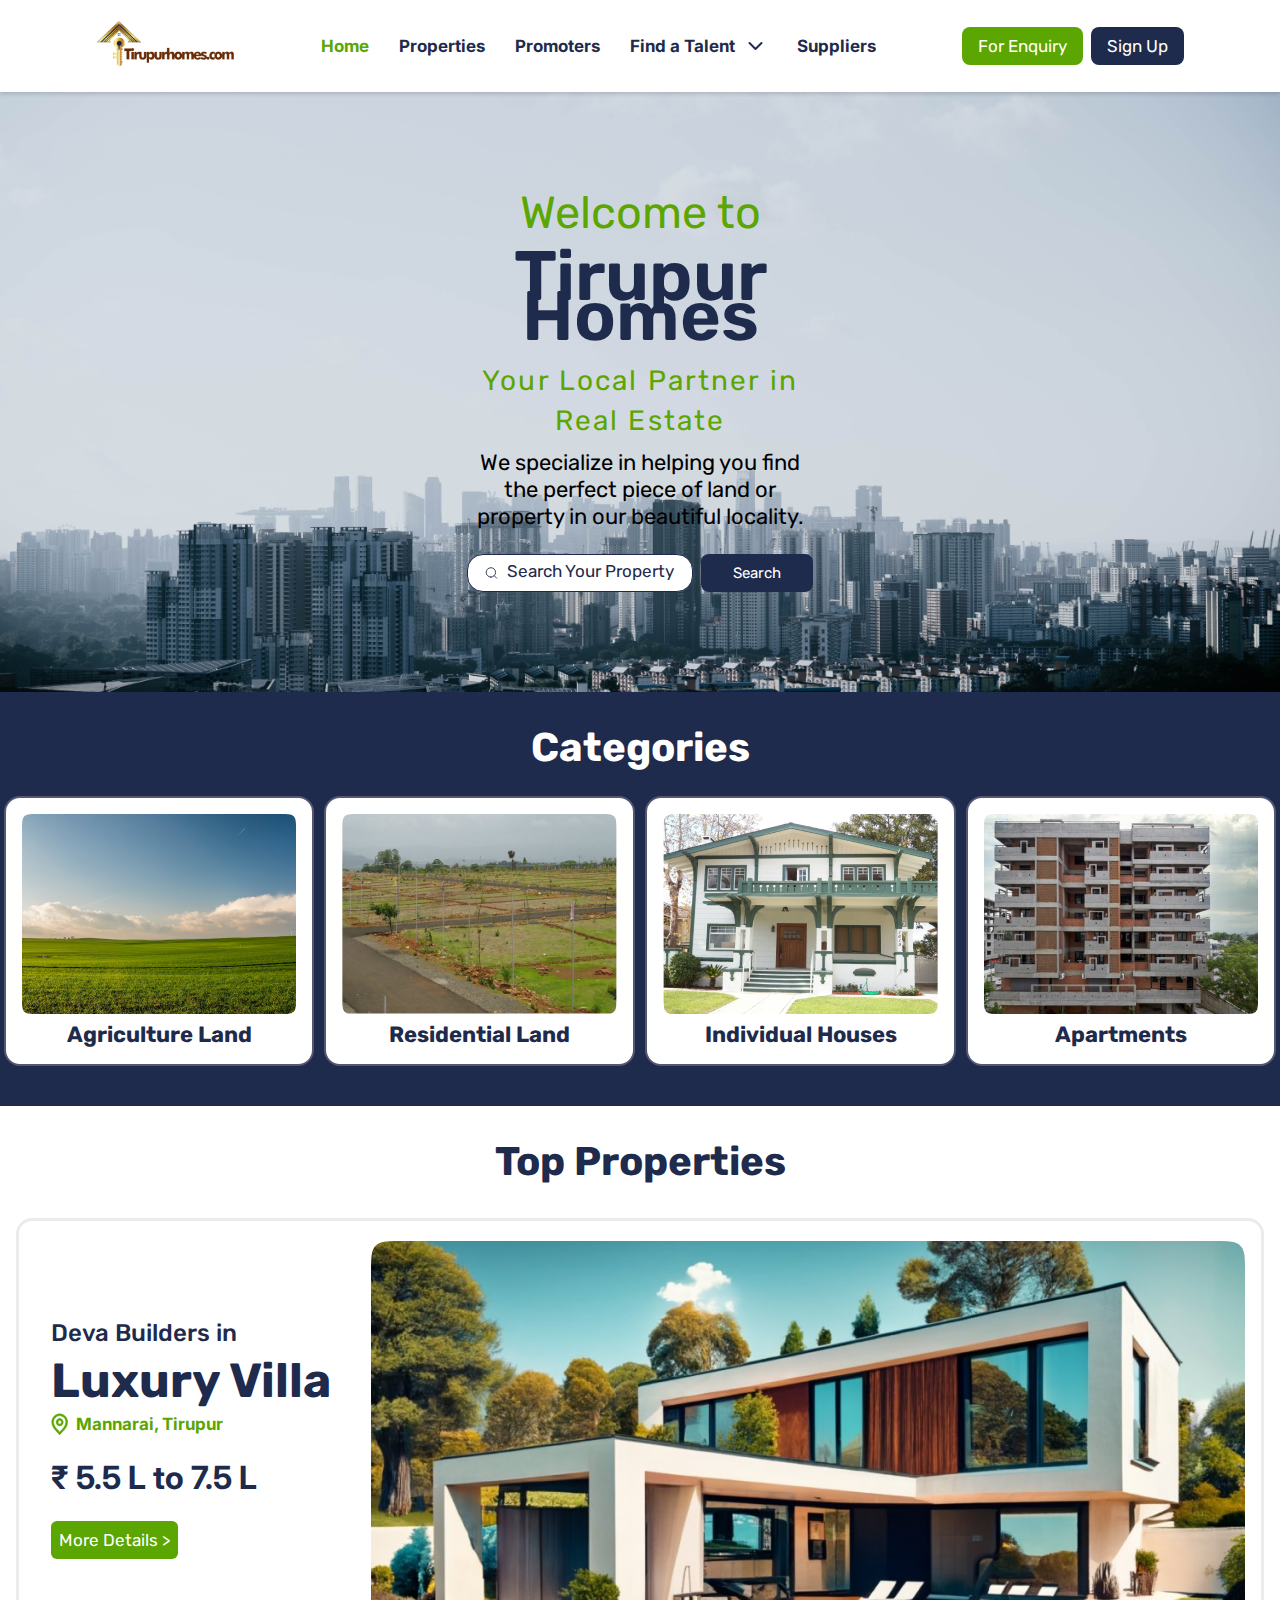
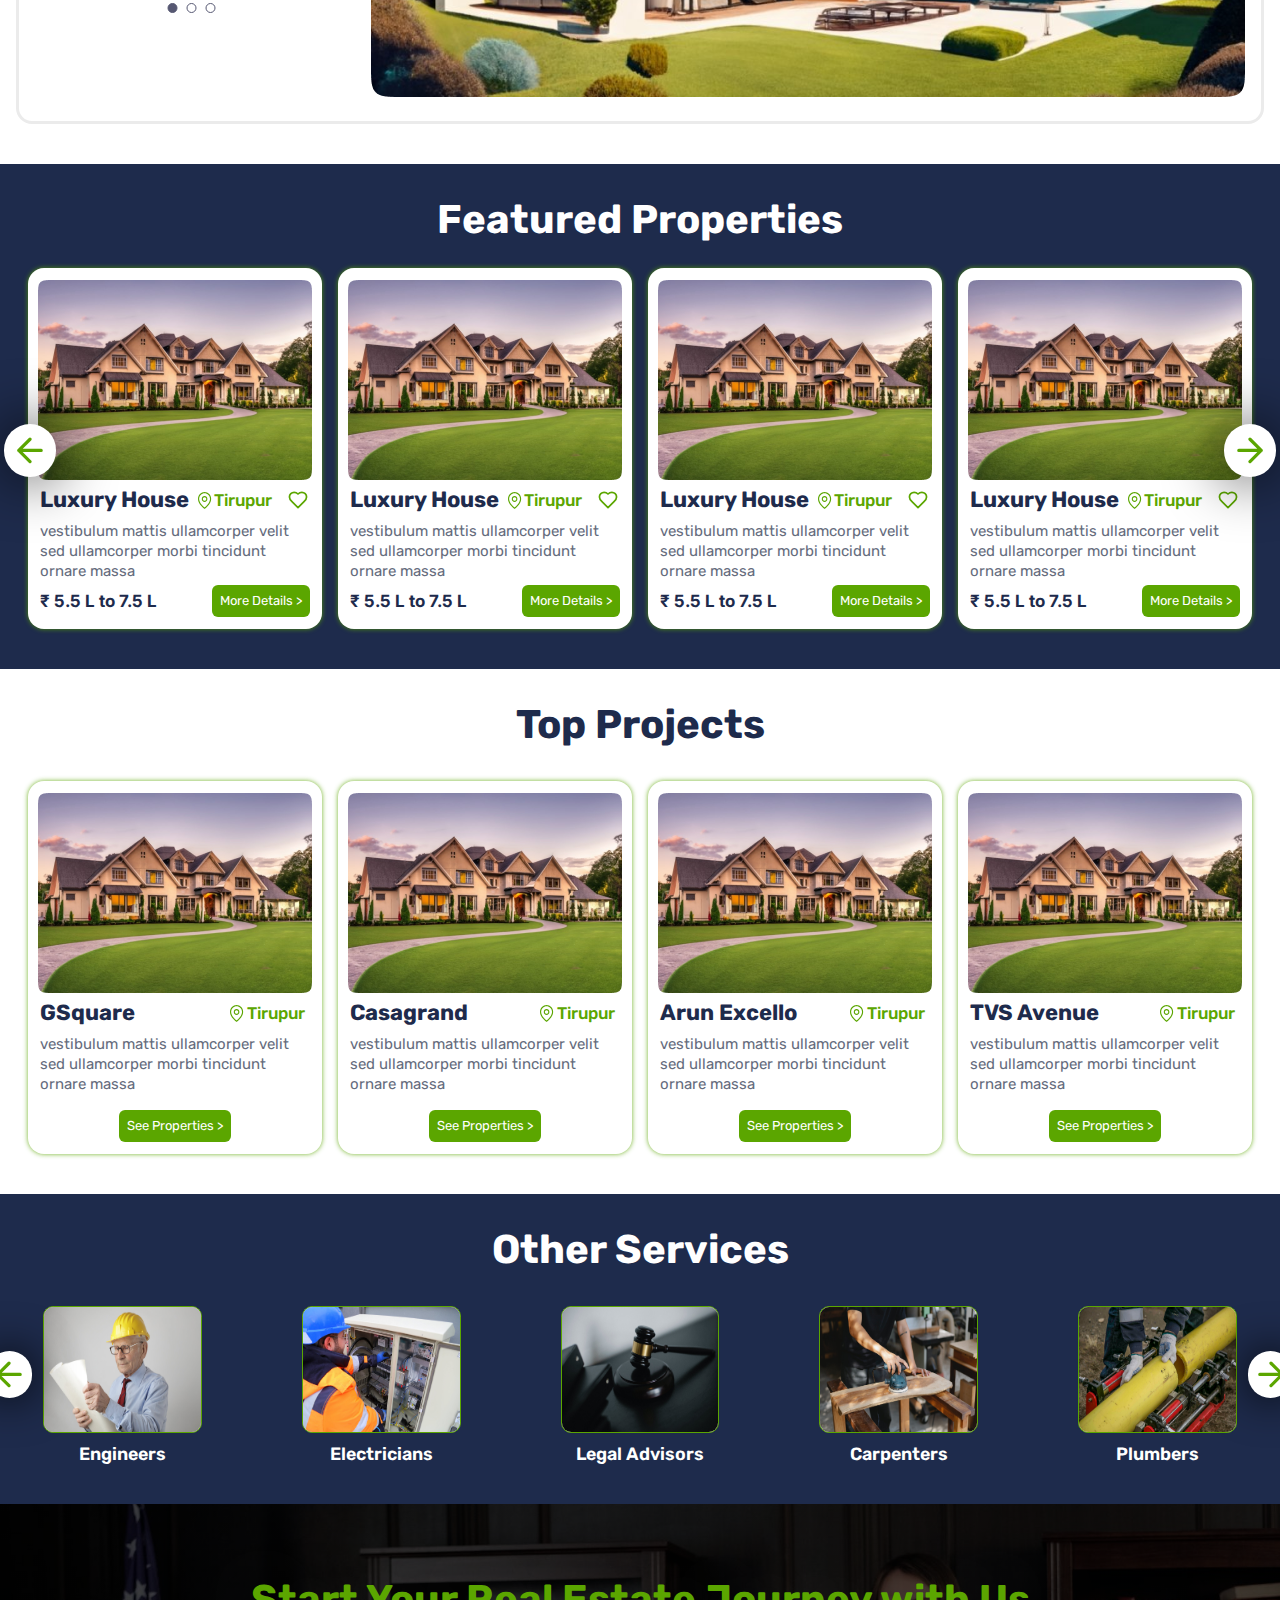
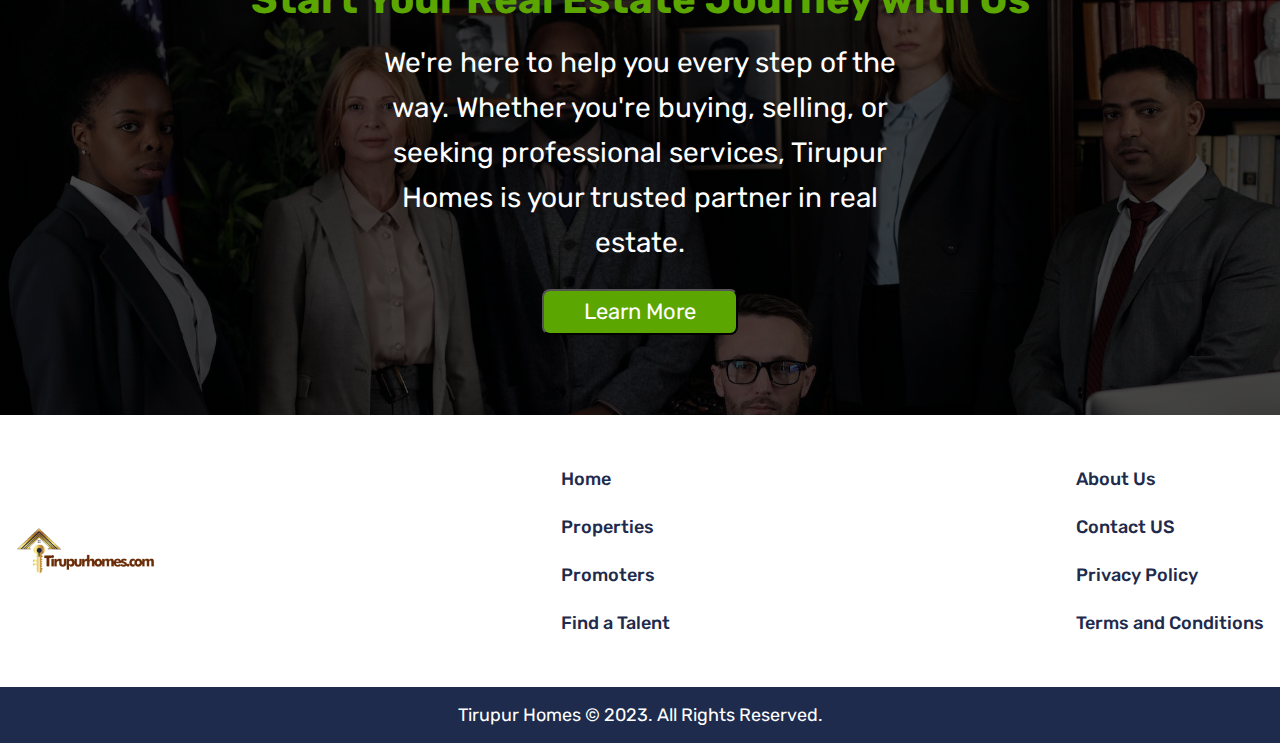
<file: Home.html>
<!DOCTYPE html>
<html lang="en">
  <head>
    <meta charset="UTF-8" />
    <meta name="viewport" content="width=device-width, initial-scale=1.0" />
    <link rel="preconnect" href="https://fonts.googleapis.com" />
    <link rel="preconnect" href="https://fonts.gstatic.com" crossorigin />
    <link
      href="https://fonts.googleapis.com/css2?family=Inter:wght@100;200;300;400;500;600;700;800&family=Rubik:wght@300;400;500;600;700;800&display=swap"
      rel="stylesheet"
    />
    <title>Home</title>
    <link rel="stylesheet" href="./Home.css" />
  </head>
  <body>
    <nav class="navbar">
      <div class="left">
        <img src="../Images/tirupur-homes.png" alt="" />
      </div>
      <div class="middle">
        <ul>
          <li class="active">Home</li>
          <li><a href="../Properties/Properties.html">Properties</a></li>
          <li>Promoters</li>
          <li>
            Find a Talent
            <span class="downArrow" style="height: 24px; width: 24px">
              <svg
                xmlns="http://www.w3.org/2000/svg"
                width="25"
                height="24"
                viewBox="0 0 25 24"
                fill="none"
              >
                <path
                  d="M6.5 9L12.5 15L18.5 9"
                  stroke="#1E2B4C"
                  stroke-width="2"
                  stroke-linecap="round"
                  stroke-linejoin="round"
                />
              </svg>
            </span>
          </li>
          <li>Suppliers</li>
        </ul>
      </div>
      <div class="right">
        <button class="btn1"><span>For Enquiry</span></button>
        <button><span>Sign Up</span></button>
      </div>
    </nav>
    <section class="welcome">
      <img src="../Images/bg.jpg" alt="" />
      <div class="center">
        <div class="topText">
          <span>Welcome to</span>
          <div class="mainText">
            <div class="h1h2">
              <h1>Tirupur Homes</h1>
              <h2>Your Local Partner in Real Estate</h2>
            </div>
            <p>
              We specialize in helping you find the perfect piece of land or
              property in our beautiful locality.
            </p>
          </div>
        </div>

        <div class="bottomSearch">
          <div class="searchBar">
            <svg
              xmlns="http://www.w3.org/2000/svg"
              width="17"
              height="16"
              viewBox="0 0 17 16"
              fill="none"
            >
              <path
                d="M7.83333 12.6667C10.7789 12.6667 13.1667 10.2789 13.1667 7.33333C13.1667 4.38781 10.7789 2 7.83333 2C4.88781 2 2.5 4.38781 2.5 7.33333C2.5 10.2789 4.88781 12.6667 7.83333 12.6667Z"
                stroke="#1E2B4C"
                stroke-linecap="round"
                stroke-linejoin="round"
              />
              <path
                d="M14.5 14L11.6333 11.1334"
                stroke="#1E2B4C"
                stroke-linecap="round"
                stroke-linejoin="round"
              />
            </svg>
            <input type="text" placeholder="Search Your Property Here..." />
          </div>
          <button class="searchButton"><span>Search</span></button>
        </div>
      </div>
    </section>
    <section class="categories">
      <h1>Categories</h1>
      <div class="cards">
        <div class="card">
          <img src="../Images/c1.png" alt="" />
          <span>Agriculture Land</span>
        </div>
        <div class="card">
          <img src="../Images/c2.png" alt="" />
          <span>Residential Land</span>
        </div>
        <div class="card">
          <img src="../Images/c3.png" alt="" />
          <span>Individual Houses</span>
        </div>
        <div class="card">
          <img src="../Images/c4.png" alt="" />
          <span>Apartments</span>
        </div>
      </div>
    </section>
    <section class="topProperties">
      <h1>Top Properties</h1>

      <div class="mainProperty">
        <div class="fullLeft">
          <div class="mainLeft">
            <div class="propertyTitle">
              <div class="namePlace">
                <span>Deva Builders in</span>
                <h2>Luxury Villa</h2>
              </div>
              <div class="location">
                <svg
                  xmlns="http://www.w3.org/2000/svg"
                  width="17"
                  height="22"
                  viewBox="0 0 17 22"
                  fill="none"
                >
                  <path
                    d="M9.23162 20.936C9.23189 20.9357 9.23217 20.9355 9.23245 20.9353L8.13274 20.936C8.45748 21.1908 8.90688 21.1908 9.23162 20.936ZM8.13241 20.9357C8.13246 20.9357 8.13252 20.9358 8.13258 20.9358L9.23271 20.9351L9.23417 20.934L9.23452 20.9337L9.23934 20.9299L9.23986 20.9295L9.25697 20.9159L9.25735 20.9156C9.27253 20.9035 9.29419 20.8861 9.32189 20.8636C9.37731 20.8187 9.45695 20.7533 9.55734 20.6689C9.75806 20.5001 10.0422 20.2547 10.3821 19.9435C11.0605 19.3223 11.9672 18.4329 12.8767 17.3622C14.6545 15.2692 16.6144 12.2857 16.6144 9.16243C16.6144 6.96749 15.7813 4.86029 14.295 3.30493C12.8084 1.74917 10.7897 0.872925 8.68218 0.872925C6.57467 0.872925 4.55591 1.74918 3.06931 3.30493C1.58308 4.86029 0.75 6.96749 0.75 9.16243C0.75 12.2857 2.7099 15.2692 4.48763 17.3622C5.39712 18.4329 6.30386 19.3223 6.98228 19.9435C7.32213 20.2547 7.6063 20.5001 7.80701 20.6689C7.90741 20.7533 7.98704 20.8187 8.04246 20.8636L8.05943 20.8427L8.04246 20.8636C8.07017 20.8861 8.09183 20.9035 8.10701 20.9156L8.10739 20.9159L8.12449 20.9295L8.12502 20.9299L8.12984 20.9337L8.1303 20.934L8.13241 20.9357ZM4.36203 4.62489C5.50982 3.42371 7.06408 2.75112 8.68218 2.75112C10.3003 2.75112 11.8545 3.42371 13.0023 4.62489C14.1505 5.82646 14.7974 7.45847 14.7974 9.16243C14.7974 11.5519 13.2455 14.0812 11.5113 16.1229C10.6649 17.1194 9.81571 17.9528 9.17719 18.5375C8.9922 18.7069 8.82542 18.855 8.68218 18.9795C8.53893 18.855 8.37216 18.7069 8.18717 18.5375C7.54865 17.9528 6.69946 17.1194 5.85302 16.1229C4.11883 14.0812 2.56694 11.5519 2.56694 9.16243C2.56694 7.45847 3.21386 5.82646 4.36203 4.62489ZM6.95676 9.16243C6.95676 8.14793 7.73985 7.34513 8.68218 7.34513C9.62451 7.34513 10.4076 8.14793 10.4076 9.16243C10.4076 10.1769 9.62451 10.9797 8.68218 10.9797C7.73985 10.9797 6.95676 10.1769 6.95676 9.16243ZM8.68218 5.46693C6.7152 5.46693 5.13982 7.13229 5.13982 9.16243C5.13982 11.1926 6.7152 12.8579 8.68218 12.8579C10.6492 12.8579 12.2245 11.1926 12.2245 9.16243C12.2245 7.13229 10.6492 5.46693 8.68218 5.46693Z"
                    fill="#5BA600"
                    stroke="#5BA600"
                    stroke-width="0.5"
                    stroke-linecap="round"
                    stroke-linejoin="round"
                  />
                </svg>
                <span>Mannarai, Tirupur</span>
              </div>
            </div>
            <div class="price">
              <span> ₹ 5.5 L to 7.5 L </span>
            </div>
            <div class="moreDetails">
              <button><span>More Details ></span></button>
            </div>
            <div class="navigationDots">
              <div class="allDots">
                <div class="dot1">
                  <svg
                    xmlns="http://www.w3.org/2000/svg"
                    width="11"
                    height="10"
                    viewBox="0 0 11 10"
                    fill="none"
                  >
                    <circle
                      cx="5.5"
                      cy="5"
                      r="4.5"
                      fill="#565872"
                      stroke="#565872"
                    />
                  </svg>
                </div>
                <div class="dot2">
                  <svg
                    xmlns="http://www.w3.org/2000/svg"
                    width="11"
                    height="10"
                    viewBox="0 0 11 10"
                    fill="none"
                  >
                    <circle cx="5.5" cy="5" r="4.5" stroke="#565872" />
                  </svg>
                </div>
                <div class="dot3">
                  <svg
                    xmlns="http://www.w3.org/2000/svg"
                    width="11"
                    height="10"
                    viewBox="0 0 11 10"
                    fill="none"
                  >
                    <circle cx="5.5" cy="5" r="4.5" stroke="#565872" />
                  </svg>
                </div>
              </div>
            </div>
          </div>
        </div>
        <div class="rightImg">
          <img src="../Images/rightImg.png" alt="" />
        </div>
      </div>
    </section>

    <section class="featuredProperties">
      <h1>Featured Properties</h1>
      <div class="slider">
        <div class="featuredCards">
          <div class="featuredCard">
            <img src="../Images/featuredImg.png" alt="" />
            <div class="featuredTop">
              <span>Luxury House</span>
              <div class="topLocation">
                <span>
                  <svg
                    xmlns="http://www.w3.org/2000/svg"
                    width="14"
                    height="17"
                    viewBox="0 0 14 17"
                    fill="none"
                  >
                    <path
                      fill-rule="evenodd"
                      clip-rule="evenodd"
                      d="M6.57461 1.22637C5.12984 1.22637 3.74425 1.827 2.72264 2.89612C1.70103 3.96524 1.1271 5.41528 1.1271 6.92725C1.1271 9.05327 2.50052 11.2687 3.99028 13.0227C4.72195 13.8841 5.45536 14.6038 6.00648 15.1085C6.231 15.3141 6.42459 15.4833 6.57461 15.6113C6.72463 15.4833 6.91823 15.3141 7.14275 15.1085C7.69387 14.6038 8.42728 13.8841 9.15895 13.0227C10.6487 11.2687 12.0221 9.05327 12.0221 6.92725C12.0221 5.41528 11.4482 3.96524 10.4266 2.89612C9.40498 1.827 8.01938 1.22637 6.57461 1.22637ZM6.57461 16.3632L6.91273 16.835C6.71237 16.9923 6.43686 16.9923 6.23649 16.835L6.57461 16.3632ZM1.92568 2.06209C3.15865 0.77177 4.83093 0.046875 6.57461 0.046875C8.3183 0.046875 9.99057 0.77177 11.2235 2.06209C12.4565 3.35241 13.1492 5.10246 13.1492 6.92725C13.1492 9.5192 11.5171 12.0217 10.0013 13.8063C9.23023 14.7141 8.46088 15.4687 7.88493 15.9961C7.59655 16.2602 7.35565 16.4682 7.18589 16.611C7.10099 16.6824 7.03382 16.7375 6.98733 16.7752C6.96408 16.7941 6.94599 16.8086 6.93344 16.8186L6.9188 16.8302L6.91468 16.8335L6.91343 16.8344C6.91343 16.8344 6.91273 16.835 6.57461 16.3632C6.23649 16.835 6.23649 16.835 6.23649 16.835L6.23455 16.8335L6.23042 16.8302L6.21579 16.8186C6.20324 16.8086 6.18515 16.7941 6.1619 16.7752C6.11541 16.7375 6.04823 16.6824 5.96333 16.611C5.79358 16.4682 5.55267 16.2602 5.2643 15.9961C4.68834 15.4687 3.919 14.7141 3.1479 13.8063C1.63214 12.0217 3.05176e-05 9.5192 3.05176e-05 6.92725C3.05176e-05 5.10246 0.692708 3.35241 1.92568 2.06209Z"
                      fill="#5BA600"
                    />
                    <path
                      fill-rule="evenodd"
                      clip-rule="evenodd"
                      d="M6.57461 5.15801C5.64092 5.15801 4.88401 5.95013 4.88401 6.92725C4.88401 7.90437 5.64092 8.69649 6.57461 8.69649C7.50831 8.69649 8.26522 7.90437 8.26522 6.92725C8.26522 5.95013 7.50831 5.15801 6.57461 5.15801ZM3.75694 6.92725C3.75694 5.29871 5.01845 3.97852 6.57461 3.97852C8.13077 3.97852 9.39229 5.29871 9.39229 6.92725C9.39229 8.55579 8.13077 9.87598 6.57461 9.87598C5.01845 9.87598 3.75694 8.55579 3.75694 6.92725Z"
                      fill="#5BA600"
                    />
                  </svg>
                </span>
                <p>Tirupur</p>
              </div>
              <div class="heart">
                <svg
                  xmlns="http://www.w3.org/2000/svg"
                  width="22"
                  height="21"
                  viewBox="0 0 22 21"
                  fill="none"
                >
                  <path
                    d="M18 12.5C19.49 11.04 21 9.29 21 7C21 5.54131 20.4205 4.14236 19.3891 3.11091C18.3576 2.07946 16.9587 1.5 15.5 1.5C13.74 1.5 12.5 2 11 3.5C9.5 2 8.26 1.5 6.5 1.5C5.04131 1.5 3.64236 2.07946 2.61091 3.11091C1.57946 4.14236 1 5.54131 1 7C1 9.3 2.5 11.05 4 12.5L11 19.5L18 12.5Z"
                    stroke="#5BA600"
                    stroke-width="2"
                    stroke-linecap="round"
                    stroke-linejoin="round"
                  />
                </svg>
              </div>
            </div>
            <div class="featuredDescription">
              <p>
                vestibulum mattis ullamcorper velit sed ullamcorper morbi
                tincidunt ornare massa
              </p>
            </div>
            <div class="featuredBottom">
              <span> ₹ 5.5 L to 7.5 L </span>
              <button><span>More Details ></span></button>
            </div>
          </div>
          <div class="featuredCard">
            <img src="../Images/featuredImg.png" alt="" />
            <div class="featuredTop">
              <span>Luxury House</span>
              <div class="topLocation">
                <span>
                  <svg
                    xmlns="http://www.w3.org/2000/svg"
                    width="14"
                    height="17"
                    viewBox="0 0 14 17"
                    fill="none"
                  >
                    <path
                      fill-rule="evenodd"
                      clip-rule="evenodd"
                      d="M6.57461 1.22637C5.12984 1.22637 3.74425 1.827 2.72264 2.89612C1.70103 3.96524 1.1271 5.41528 1.1271 6.92725C1.1271 9.05327 2.50052 11.2687 3.99028 13.0227C4.72195 13.8841 5.45536 14.6038 6.00648 15.1085C6.231 15.3141 6.42459 15.4833 6.57461 15.6113C6.72463 15.4833 6.91823 15.3141 7.14275 15.1085C7.69387 14.6038 8.42728 13.8841 9.15895 13.0227C10.6487 11.2687 12.0221 9.05327 12.0221 6.92725C12.0221 5.41528 11.4482 3.96524 10.4266 2.89612C9.40498 1.827 8.01938 1.22637 6.57461 1.22637ZM6.57461 16.3632L6.91273 16.835C6.71237 16.9923 6.43686 16.9923 6.23649 16.835L6.57461 16.3632ZM1.92568 2.06209C3.15865 0.77177 4.83093 0.046875 6.57461 0.046875C8.3183 0.046875 9.99057 0.77177 11.2235 2.06209C12.4565 3.35241 13.1492 5.10246 13.1492 6.92725C13.1492 9.5192 11.5171 12.0217 10.0013 13.8063C9.23023 14.7141 8.46088 15.4687 7.88493 15.9961C7.59655 16.2602 7.35565 16.4682 7.18589 16.611C7.10099 16.6824 7.03382 16.7375 6.98733 16.7752C6.96408 16.7941 6.94599 16.8086 6.93344 16.8186L6.9188 16.8302L6.91468 16.8335L6.91343 16.8344C6.91343 16.8344 6.91273 16.835 6.57461 16.3632C6.23649 16.835 6.23649 16.835 6.23649 16.835L6.23455 16.8335L6.23042 16.8302L6.21579 16.8186C6.20324 16.8086 6.18515 16.7941 6.1619 16.7752C6.11541 16.7375 6.04823 16.6824 5.96333 16.611C5.79358 16.4682 5.55267 16.2602 5.2643 15.9961C4.68834 15.4687 3.919 14.7141 3.1479 13.8063C1.63214 12.0217 3.05176e-05 9.5192 3.05176e-05 6.92725C3.05176e-05 5.10246 0.692708 3.35241 1.92568 2.06209Z"
                      fill="#5BA600"
                    />
                    <path
                      fill-rule="evenodd"
                      clip-rule="evenodd"
                      d="M6.57461 5.15801C5.64092 5.15801 4.88401 5.95013 4.88401 6.92725C4.88401 7.90437 5.64092 8.69649 6.57461 8.69649C7.50831 8.69649 8.26522 7.90437 8.26522 6.92725C8.26522 5.95013 7.50831 5.15801 6.57461 5.15801ZM3.75694 6.92725C3.75694 5.29871 5.01845 3.97852 6.57461 3.97852C8.13077 3.97852 9.39229 5.29871 9.39229 6.92725C9.39229 8.55579 8.13077 9.87598 6.57461 9.87598C5.01845 9.87598 3.75694 8.55579 3.75694 6.92725Z"
                      fill="#5BA600"
                    />
                  </svg>
                </span>
                <p>Tirupur</p>
              </div>
              <div class="heart">
                <svg
                  xmlns="http://www.w3.org/2000/svg"
                  width="22"
                  height="21"
                  viewBox="0 0 22 21"
                  fill="none"
                >
                  <path
                    d="M18 12.5C19.49 11.04 21 9.29 21 7C21 5.54131 20.4205 4.14236 19.3891 3.11091C18.3576 2.07946 16.9587 1.5 15.5 1.5C13.74 1.5 12.5 2 11 3.5C9.5 2 8.26 1.5 6.5 1.5C5.04131 1.5 3.64236 2.07946 2.61091 3.11091C1.57946 4.14236 1 5.54131 1 7C1 9.3 2.5 11.05 4 12.5L11 19.5L18 12.5Z"
                    stroke="#5BA600"
                    stroke-width="2"
                    stroke-linecap="round"
                    stroke-linejoin="round"
                  />
                </svg>
              </div>
            </div>
            <div class="featuredDescription">
              <p>
                vestibulum mattis ullamcorper velit sed ullamcorper morbi
                tincidunt ornare massa
              </p>
            </div>
            <div class="featuredBottom">
              <span> ₹ 5.5 L to 7.5 L </span>
              <button><span>More Details ></span></button>
            </div>
          </div>
          <div class="featuredCard">
            <img src="../Images/featuredImg.png" alt="" />
            <div class="featuredTop">
              <span>Luxury House</span>
              <div class="topLocation">
                <span>
                  <svg
                    xmlns="http://www.w3.org/2000/svg"
                    width="14"
                    height="17"
                    viewBox="0 0 14 17"
                    fill="none"
                  >
                    <path
                      fill-rule="evenodd"
                      clip-rule="evenodd"
                      d="M6.57461 1.22637C5.12984 1.22637 3.74425 1.827 2.72264 2.89612C1.70103 3.96524 1.1271 5.41528 1.1271 6.92725C1.1271 9.05327 2.50052 11.2687 3.99028 13.0227C4.72195 13.8841 5.45536 14.6038 6.00648 15.1085C6.231 15.3141 6.42459 15.4833 6.57461 15.6113C6.72463 15.4833 6.91823 15.3141 7.14275 15.1085C7.69387 14.6038 8.42728 13.8841 9.15895 13.0227C10.6487 11.2687 12.0221 9.05327 12.0221 6.92725C12.0221 5.41528 11.4482 3.96524 10.4266 2.89612C9.40498 1.827 8.01938 1.22637 6.57461 1.22637ZM6.57461 16.3632L6.91273 16.835C6.71237 16.9923 6.43686 16.9923 6.23649 16.835L6.57461 16.3632ZM1.92568 2.06209C3.15865 0.77177 4.83093 0.046875 6.57461 0.046875C8.3183 0.046875 9.99057 0.77177 11.2235 2.06209C12.4565 3.35241 13.1492 5.10246 13.1492 6.92725C13.1492 9.5192 11.5171 12.0217 10.0013 13.8063C9.23023 14.7141 8.46088 15.4687 7.88493 15.9961C7.59655 16.2602 7.35565 16.4682 7.18589 16.611C7.10099 16.6824 7.03382 16.7375 6.98733 16.7752C6.96408 16.7941 6.94599 16.8086 6.93344 16.8186L6.9188 16.8302L6.91468 16.8335L6.91343 16.8344C6.91343 16.8344 6.91273 16.835 6.57461 16.3632C6.23649 16.835 6.23649 16.835 6.23649 16.835L6.23455 16.8335L6.23042 16.8302L6.21579 16.8186C6.20324 16.8086 6.18515 16.7941 6.1619 16.7752C6.11541 16.7375 6.04823 16.6824 5.96333 16.611C5.79358 16.4682 5.55267 16.2602 5.2643 15.9961C4.68834 15.4687 3.919 14.7141 3.1479 13.8063C1.63214 12.0217 3.05176e-05 9.5192 3.05176e-05 6.92725C3.05176e-05 5.10246 0.692708 3.35241 1.92568 2.06209Z"
                      fill="#5BA600"
                    />
                    <path
                      fill-rule="evenodd"
                      clip-rule="evenodd"
                      d="M6.57461 5.15801C5.64092 5.15801 4.88401 5.95013 4.88401 6.92725C4.88401 7.90437 5.64092 8.69649 6.57461 8.69649C7.50831 8.69649 8.26522 7.90437 8.26522 6.92725C8.26522 5.95013 7.50831 5.15801 6.57461 5.15801ZM3.75694 6.92725C3.75694 5.29871 5.01845 3.97852 6.57461 3.97852C8.13077 3.97852 9.39229 5.29871 9.39229 6.92725C9.39229 8.55579 8.13077 9.87598 6.57461 9.87598C5.01845 9.87598 3.75694 8.55579 3.75694 6.92725Z"
                      fill="#5BA600"
                    />
                  </svg>
                </span>
                <p>Tirupur</p>
              </div>
              <div class="heart">
                <svg
                  xmlns="http://www.w3.org/2000/svg"
                  width="22"
                  height="21"
                  viewBox="0 0 22 21"
                  fill="none"
                >
                  <path
                    d="M18 12.5C19.49 11.04 21 9.29 21 7C21 5.54131 20.4205 4.14236 19.3891 3.11091C18.3576 2.07946 16.9587 1.5 15.5 1.5C13.74 1.5 12.5 2 11 3.5C9.5 2 8.26 1.5 6.5 1.5C5.04131 1.5 3.64236 2.07946 2.61091 3.11091C1.57946 4.14236 1 5.54131 1 7C1 9.3 2.5 11.05 4 12.5L11 19.5L18 12.5Z"
                    stroke="#5BA600"
                    stroke-width="2"
                    stroke-linecap="round"
                    stroke-linejoin="round"
                  />
                </svg>
              </div>
            </div>
            <div class="featuredDescription">
              <p>
                vestibulum mattis ullamcorper velit sed ullamcorper morbi
                tincidunt ornare massa
              </p>
            </div>
            <div class="featuredBottom">
              <span> ₹ 5.5 L to 7.5 L </span>
              <button><span>More Details ></span></button>
            </div>
          </div>
          <div class="featuredCard">
            <img src="../Images/featuredImg.png" alt="" />
            <div class="featuredTop">
              <span>Luxury House</span>
              <div class="topLocation">
                <span>
                  <svg
                    xmlns="http://www.w3.org/2000/svg"
                    width="14"
                    height="17"
                    viewBox="0 0 14 17"
                    fill="none"
                  >
                    <path
                      fill-rule="evenodd"
                      clip-rule="evenodd"
                      d="M6.57461 1.22637C5.12984 1.22637 3.74425 1.827 2.72264 2.89612C1.70103 3.96524 1.1271 5.41528 1.1271 6.92725C1.1271 9.05327 2.50052 11.2687 3.99028 13.0227C4.72195 13.8841 5.45536 14.6038 6.00648 15.1085C6.231 15.3141 6.42459 15.4833 6.57461 15.6113C6.72463 15.4833 6.91823 15.3141 7.14275 15.1085C7.69387 14.6038 8.42728 13.8841 9.15895 13.0227C10.6487 11.2687 12.0221 9.05327 12.0221 6.92725C12.0221 5.41528 11.4482 3.96524 10.4266 2.89612C9.40498 1.827 8.01938 1.22637 6.57461 1.22637ZM6.57461 16.3632L6.91273 16.835C6.71237 16.9923 6.43686 16.9923 6.23649 16.835L6.57461 16.3632ZM1.92568 2.06209C3.15865 0.77177 4.83093 0.046875 6.57461 0.046875C8.3183 0.046875 9.99057 0.77177 11.2235 2.06209C12.4565 3.35241 13.1492 5.10246 13.1492 6.92725C13.1492 9.5192 11.5171 12.0217 10.0013 13.8063C9.23023 14.7141 8.46088 15.4687 7.88493 15.9961C7.59655 16.2602 7.35565 16.4682 7.18589 16.611C7.10099 16.6824 7.03382 16.7375 6.98733 16.7752C6.96408 16.7941 6.94599 16.8086 6.93344 16.8186L6.9188 16.8302L6.91468 16.8335L6.91343 16.8344C6.91343 16.8344 6.91273 16.835 6.57461 16.3632C6.23649 16.835 6.23649 16.835 6.23649 16.835L6.23455 16.8335L6.23042 16.8302L6.21579 16.8186C6.20324 16.8086 6.18515 16.7941 6.1619 16.7752C6.11541 16.7375 6.04823 16.6824 5.96333 16.611C5.79358 16.4682 5.55267 16.2602 5.2643 15.9961C4.68834 15.4687 3.919 14.7141 3.1479 13.8063C1.63214 12.0217 3.05176e-05 9.5192 3.05176e-05 6.92725C3.05176e-05 5.10246 0.692708 3.35241 1.92568 2.06209Z"
                      fill="#5BA600"
                    />
                    <path
                      fill-rule="evenodd"
                      clip-rule="evenodd"
                      d="M6.57461 5.15801C5.64092 5.15801 4.88401 5.95013 4.88401 6.92725C4.88401 7.90437 5.64092 8.69649 6.57461 8.69649C7.50831 8.69649 8.26522 7.90437 8.26522 6.92725C8.26522 5.95013 7.50831 5.15801 6.57461 5.15801ZM3.75694 6.92725C3.75694 5.29871 5.01845 3.97852 6.57461 3.97852C8.13077 3.97852 9.39229 5.29871 9.39229 6.92725C9.39229 8.55579 8.13077 9.87598 6.57461 9.87598C5.01845 9.87598 3.75694 8.55579 3.75694 6.92725Z"
                      fill="#5BA600"
                    />
                  </svg>
                </span>
                <p>Tirupur</p>
              </div>
              <div class="heart">
                <svg
                  xmlns="http://www.w3.org/2000/svg"
                  width="22"
                  height="21"
                  viewBox="0 0 22 21"
                  fill="none"
                >
                  <path
                    d="M18 12.5C19.49 11.04 21 9.29 21 7C21 5.54131 20.4205 4.14236 19.3891 3.11091C18.3576 2.07946 16.9587 1.5 15.5 1.5C13.74 1.5 12.5 2 11 3.5C9.5 2 8.26 1.5 6.5 1.5C5.04131 1.5 3.64236 2.07946 2.61091 3.11091C1.57946 4.14236 1 5.54131 1 7C1 9.3 2.5 11.05 4 12.5L11 19.5L18 12.5Z"
                    stroke="#5BA600"
                    stroke-width="2"
                    stroke-linecap="round"
                    stroke-linejoin="round"
                  />
                </svg>
              </div>
            </div>
            <div class="featuredDescription">
              <p>
                vestibulum mattis ullamcorper velit sed ullamcorper morbi
                tincidunt ornare massa
              </p>
            </div>
            <div class="featuredBottom">
              <span> ₹ 5.5 L to 7.5 L </span>
              <button><span>More Details ></span></button>
            </div>
          </div>
          <div class="arrow arrow1">
            <svg
              xmlns="http://www.w3.org/2000/svg"
              width="26"
              height="27"
              viewBox="0 0 26 27"
              fill="none"
            >
              <path
                d="M13 24.6472L1.8 13.4472M1.8 13.4472L13 2.24719M1.8 13.4472H24.2"
                stroke="#5BA600"
                stroke-width="3.2"
                stroke-linecap="round"
                stroke-linejoin="round"
              />
            </svg>
          </div>
          <div class="arrow arrow2">
            <svg
              xmlns="http://www.w3.org/2000/svg"
              width="26"
              height="27"
              viewBox="0 0 26 27"
              fill="none"
            >
              <path
                d="M12.9999 24.6472L24.2 13.4472M24.2 13.4472L12.9999 2.24719M24.2 13.4472H1.79995"
                stroke="#5BA600"
                stroke-width="3.2"
                stroke-linecap="round"
                stroke-linejoin="round"
              />
            </svg>
          </div>
        </div>
      </div>
    </section>

    <section class="topProjects">
      <h1>Top Projects</h1>
      <div class="slider topProjectsSlider">
        <div class="featuredCards">
          <div class="featuredCard">
            <img src="../Images/featuredImg.png" alt="" />
            <div class="featuredTop">
              <span>GSquare</span>
              <div class="topLocation">
                <span>
                  <svg
                    xmlns="http://www.w3.org/2000/svg"
                    width="14"
                    height="17"
                    viewBox="0 0 14 17"
                    fill="none"
                  >
                    <path
                      fill-rule="evenodd"
                      clip-rule="evenodd"
                      d="M6.57461 1.22637C5.12984 1.22637 3.74425 1.827 2.72264 2.89612C1.70103 3.96524 1.1271 5.41528 1.1271 6.92725C1.1271 9.05327 2.50052 11.2687 3.99028 13.0227C4.72195 13.8841 5.45536 14.6038 6.00648 15.1085C6.231 15.3141 6.42459 15.4833 6.57461 15.6113C6.72463 15.4833 6.91823 15.3141 7.14275 15.1085C7.69387 14.6038 8.42728 13.8841 9.15895 13.0227C10.6487 11.2687 12.0221 9.05327 12.0221 6.92725C12.0221 5.41528 11.4482 3.96524 10.4266 2.89612C9.40498 1.827 8.01938 1.22637 6.57461 1.22637ZM6.57461 16.3632L6.91273 16.835C6.71237 16.9923 6.43686 16.9923 6.23649 16.835L6.57461 16.3632ZM1.92568 2.06209C3.15865 0.77177 4.83093 0.046875 6.57461 0.046875C8.3183 0.046875 9.99057 0.77177 11.2235 2.06209C12.4565 3.35241 13.1492 5.10246 13.1492 6.92725C13.1492 9.5192 11.5171 12.0217 10.0013 13.8063C9.23023 14.7141 8.46088 15.4687 7.88493 15.9961C7.59655 16.2602 7.35565 16.4682 7.18589 16.611C7.10099 16.6824 7.03382 16.7375 6.98733 16.7752C6.96408 16.7941 6.94599 16.8086 6.93344 16.8186L6.9188 16.8302L6.91468 16.8335L6.91343 16.8344C6.91343 16.8344 6.91273 16.835 6.57461 16.3632C6.23649 16.835 6.23649 16.835 6.23649 16.835L6.23455 16.8335L6.23042 16.8302L6.21579 16.8186C6.20324 16.8086 6.18515 16.7941 6.1619 16.7752C6.11541 16.7375 6.04823 16.6824 5.96333 16.611C5.79358 16.4682 5.55267 16.2602 5.2643 15.9961C4.68834 15.4687 3.919 14.7141 3.1479 13.8063C1.63214 12.0217 3.05176e-05 9.5192 3.05176e-05 6.92725C3.05176e-05 5.10246 0.692708 3.35241 1.92568 2.06209Z"
                      fill="#5BA600"
                    />
                    <path
                      fill-rule="evenodd"
                      clip-rule="evenodd"
                      d="M6.57461 5.15801C5.64092 5.15801 4.88401 5.95013 4.88401 6.92725C4.88401 7.90437 5.64092 8.69649 6.57461 8.69649C7.50831 8.69649 8.26522 7.90437 8.26522 6.92725C8.26522 5.95013 7.50831 5.15801 6.57461 5.15801ZM3.75694 6.92725C3.75694 5.29871 5.01845 3.97852 6.57461 3.97852C8.13077 3.97852 9.39229 5.29871 9.39229 6.92725C9.39229 8.55579 8.13077 9.87598 6.57461 9.87598C5.01845 9.87598 3.75694 8.55579 3.75694 6.92725Z"
                      fill="#5BA600"
                    />
                  </svg>
                </span>
                <p>Tirupur</p>
              </div>
            </div>
            <div class="featuredDescription">
              <p>
                vestibulum mattis ullamcorper velit sed ullamcorper morbi
                tincidunt ornare massa
              </p>
            </div>
            <div class="featuredBottom seeProperties">
              <button><span>See Properties ></span></button>
            </div>
          </div>
          <div class="featuredCard">
            <img src="../Images/featuredImg.png" alt="" />
            <div class="featuredTop">
              <span>Casagrand</span>
              <div class="topLocation">
                <span>
                  <svg
                    xmlns="http://www.w3.org/2000/svg"
                    width="14"
                    height="17"
                    viewBox="0 0 14 17"
                    fill="none"
                  >
                    <path
                      fill-rule="evenodd"
                      clip-rule="evenodd"
                      d="M6.57461 1.22637C5.12984 1.22637 3.74425 1.827 2.72264 2.89612C1.70103 3.96524 1.1271 5.41528 1.1271 6.92725C1.1271 9.05327 2.50052 11.2687 3.99028 13.0227C4.72195 13.8841 5.45536 14.6038 6.00648 15.1085C6.231 15.3141 6.42459 15.4833 6.57461 15.6113C6.72463 15.4833 6.91823 15.3141 7.14275 15.1085C7.69387 14.6038 8.42728 13.8841 9.15895 13.0227C10.6487 11.2687 12.0221 9.05327 12.0221 6.92725C12.0221 5.41528 11.4482 3.96524 10.4266 2.89612C9.40498 1.827 8.01938 1.22637 6.57461 1.22637ZM6.57461 16.3632L6.91273 16.835C6.71237 16.9923 6.43686 16.9923 6.23649 16.835L6.57461 16.3632ZM1.92568 2.06209C3.15865 0.77177 4.83093 0.046875 6.57461 0.046875C8.3183 0.046875 9.99057 0.77177 11.2235 2.06209C12.4565 3.35241 13.1492 5.10246 13.1492 6.92725C13.1492 9.5192 11.5171 12.0217 10.0013 13.8063C9.23023 14.7141 8.46088 15.4687 7.88493 15.9961C7.59655 16.2602 7.35565 16.4682 7.18589 16.611C7.10099 16.6824 7.03382 16.7375 6.98733 16.7752C6.96408 16.7941 6.94599 16.8086 6.93344 16.8186L6.9188 16.8302L6.91468 16.8335L6.91343 16.8344C6.91343 16.8344 6.91273 16.835 6.57461 16.3632C6.23649 16.835 6.23649 16.835 6.23649 16.835L6.23455 16.8335L6.23042 16.8302L6.21579 16.8186C6.20324 16.8086 6.18515 16.7941 6.1619 16.7752C6.11541 16.7375 6.04823 16.6824 5.96333 16.611C5.79358 16.4682 5.55267 16.2602 5.2643 15.9961C4.68834 15.4687 3.919 14.7141 3.1479 13.8063C1.63214 12.0217 3.05176e-05 9.5192 3.05176e-05 6.92725C3.05176e-05 5.10246 0.692708 3.35241 1.92568 2.06209Z"
                      fill="#5BA600"
                    />
                    <path
                      fill-rule="evenodd"
                      clip-rule="evenodd"
                      d="M6.57461 5.15801C5.64092 5.15801 4.88401 5.95013 4.88401 6.92725C4.88401 7.90437 5.64092 8.69649 6.57461 8.69649C7.50831 8.69649 8.26522 7.90437 8.26522 6.92725C8.26522 5.95013 7.50831 5.15801 6.57461 5.15801ZM3.75694 6.92725C3.75694 5.29871 5.01845 3.97852 6.57461 3.97852C8.13077 3.97852 9.39229 5.29871 9.39229 6.92725C9.39229 8.55579 8.13077 9.87598 6.57461 9.87598C5.01845 9.87598 3.75694 8.55579 3.75694 6.92725Z"
                      fill="#5BA600"
                    />
                  </svg>
                </span>
                <p>Tirupur</p>
              </div>
            </div>
            <div class="featuredDescription">
              <p>
                vestibulum mattis ullamcorper velit sed ullamcorper morbi
                tincidunt ornare massa
              </p>
            </div>
            <div class="featuredBottom seeProperties">
              <button><span>See Properties ></span></button>
            </div>
          </div>
          <div class="featuredCard">
            <img src="../Images/featuredImg.png" alt="" />
            <div class="featuredTop">
              <span>Arun Excello</span>
              <div class="topLocation">
                <span>
                  <svg
                    xmlns="http://www.w3.org/2000/svg"
                    width="14"
                    height="17"
                    viewBox="0 0 14 17"
                    fill="none"
                  >
                    <path
                      fill-rule="evenodd"
                      clip-rule="evenodd"
                      d="M6.57461 1.22637C5.12984 1.22637 3.74425 1.827 2.72264 2.89612C1.70103 3.96524 1.1271 5.41528 1.1271 6.92725C1.1271 9.05327 2.50052 11.2687 3.99028 13.0227C4.72195 13.8841 5.45536 14.6038 6.00648 15.1085C6.231 15.3141 6.42459 15.4833 6.57461 15.6113C6.72463 15.4833 6.91823 15.3141 7.14275 15.1085C7.69387 14.6038 8.42728 13.8841 9.15895 13.0227C10.6487 11.2687 12.0221 9.05327 12.0221 6.92725C12.0221 5.41528 11.4482 3.96524 10.4266 2.89612C9.40498 1.827 8.01938 1.22637 6.57461 1.22637ZM6.57461 16.3632L6.91273 16.835C6.71237 16.9923 6.43686 16.9923 6.23649 16.835L6.57461 16.3632ZM1.92568 2.06209C3.15865 0.77177 4.83093 0.046875 6.57461 0.046875C8.3183 0.046875 9.99057 0.77177 11.2235 2.06209C12.4565 3.35241 13.1492 5.10246 13.1492 6.92725C13.1492 9.5192 11.5171 12.0217 10.0013 13.8063C9.23023 14.7141 8.46088 15.4687 7.88493 15.9961C7.59655 16.2602 7.35565 16.4682 7.18589 16.611C7.10099 16.6824 7.03382 16.7375 6.98733 16.7752C6.96408 16.7941 6.94599 16.8086 6.93344 16.8186L6.9188 16.8302L6.91468 16.8335L6.91343 16.8344C6.91343 16.8344 6.91273 16.835 6.57461 16.3632C6.23649 16.835 6.23649 16.835 6.23649 16.835L6.23455 16.8335L6.23042 16.8302L6.21579 16.8186C6.20324 16.8086 6.18515 16.7941 6.1619 16.7752C6.11541 16.7375 6.04823 16.6824 5.96333 16.611C5.79358 16.4682 5.55267 16.2602 5.2643 15.9961C4.68834 15.4687 3.919 14.7141 3.1479 13.8063C1.63214 12.0217 3.05176e-05 9.5192 3.05176e-05 6.92725C3.05176e-05 5.10246 0.692708 3.35241 1.92568 2.06209Z"
                      fill="#5BA600"
                    />
                    <path
                      fill-rule="evenodd"
                      clip-rule="evenodd"
                      d="M6.57461 5.15801C5.64092 5.15801 4.88401 5.95013 4.88401 6.92725C4.88401 7.90437 5.64092 8.69649 6.57461 8.69649C7.50831 8.69649 8.26522 7.90437 8.26522 6.92725C8.26522 5.95013 7.50831 5.15801 6.57461 5.15801ZM3.75694 6.92725C3.75694 5.29871 5.01845 3.97852 6.57461 3.97852C8.13077 3.97852 9.39229 5.29871 9.39229 6.92725C9.39229 8.55579 8.13077 9.87598 6.57461 9.87598C5.01845 9.87598 3.75694 8.55579 3.75694 6.92725Z"
                      fill="#5BA600"
                    />
                  </svg>
                </span>
                <p>Tirupur</p>
              </div>
            </div>
            <div class="featuredDescription">
              <p>
                vestibulum mattis ullamcorper velit sed ullamcorper morbi
                tincidunt ornare massa
              </p>
            </div>
            <div class="featuredBottom seeProperties">
              <button><span>See Properties ></span></button>
            </div>
          </div>
          <div class="featuredCard">
            <img src="../Images/featuredImg.png" alt="" />
            <div class="featuredTop">
              <span>TVS Avenue</span>
              <div class="topLocation">
                <span>
                  <svg
                    xmlns="http://www.w3.org/2000/svg"
                    width="14"
                    height="17"
                    viewBox="0 0 14 17"
                    fill="none"
                  >
                    <path
                      fill-rule="evenodd"
                      clip-rule="evenodd"
                      d="M6.57461 1.22637C5.12984 1.22637 3.74425 1.827 2.72264 2.89612C1.70103 3.96524 1.1271 5.41528 1.1271 6.92725C1.1271 9.05327 2.50052 11.2687 3.99028 13.0227C4.72195 13.8841 5.45536 14.6038 6.00648 15.1085C6.231 15.3141 6.42459 15.4833 6.57461 15.6113C6.72463 15.4833 6.91823 15.3141 7.14275 15.1085C7.69387 14.6038 8.42728 13.8841 9.15895 13.0227C10.6487 11.2687 12.0221 9.05327 12.0221 6.92725C12.0221 5.41528 11.4482 3.96524 10.4266 2.89612C9.40498 1.827 8.01938 1.22637 6.57461 1.22637ZM6.57461 16.3632L6.91273 16.835C6.71237 16.9923 6.43686 16.9923 6.23649 16.835L6.57461 16.3632ZM1.92568 2.06209C3.15865 0.77177 4.83093 0.046875 6.57461 0.046875C8.3183 0.046875 9.99057 0.77177 11.2235 2.06209C12.4565 3.35241 13.1492 5.10246 13.1492 6.92725C13.1492 9.5192 11.5171 12.0217 10.0013 13.8063C9.23023 14.7141 8.46088 15.4687 7.88493 15.9961C7.59655 16.2602 7.35565 16.4682 7.18589 16.611C7.10099 16.6824 7.03382 16.7375 6.98733 16.7752C6.96408 16.7941 6.94599 16.8086 6.93344 16.8186L6.9188 16.8302L6.91468 16.8335L6.91343 16.8344C6.91343 16.8344 6.91273 16.835 6.57461 16.3632C6.23649 16.835 6.23649 16.835 6.23649 16.835L6.23455 16.8335L6.23042 16.8302L6.21579 16.8186C6.20324 16.8086 6.18515 16.7941 6.1619 16.7752C6.11541 16.7375 6.04823 16.6824 5.96333 16.611C5.79358 16.4682 5.55267 16.2602 5.2643 15.9961C4.68834 15.4687 3.919 14.7141 3.1479 13.8063C1.63214 12.0217 3.05176e-05 9.5192 3.05176e-05 6.92725C3.05176e-05 5.10246 0.692708 3.35241 1.92568 2.06209Z"
                      fill="#5BA600"
                    />
                    <path
                      fill-rule="evenodd"
                      clip-rule="evenodd"
                      d="M6.57461 5.15801C5.64092 5.15801 4.88401 5.95013 4.88401 6.92725C4.88401 7.90437 5.64092 8.69649 6.57461 8.69649C7.50831 8.69649 8.26522 7.90437 8.26522 6.92725C8.26522 5.95013 7.50831 5.15801 6.57461 5.15801ZM3.75694 6.92725C3.75694 5.29871 5.01845 3.97852 6.57461 3.97852C8.13077 3.97852 9.39229 5.29871 9.39229 6.92725C9.39229 8.55579 8.13077 9.87598 6.57461 9.87598C5.01845 9.87598 3.75694 8.55579 3.75694 6.92725Z"
                      fill="#5BA600"
                    />
                  </svg>
                </span>
                <p>Tirupur</p>
              </div>
            </div>
            <div class="featuredDescription">
              <p>
                vestibulum mattis ullamcorper velit sed ullamcorper morbi
                tincidunt ornare massa
              </p>
            </div>
            <div class="featuredBottom seeProperties">
              <button><span>See Properties ></span></button>
            </div>
          </div>
        </div>
      </div>
    </section>

    <section class="otherServices">
      <h1>Other Services</h1>
      <div class="otherSlider">
        <div class="otherCard">
          <img src="../Images/other1.jfif" alt="" />
          <span>Engineers</span>
        </div>
        <div class="otherCard">
          <img src="../Images/other2.jfif" alt="" />
          <span>Electricians</span>
        </div>
        <div class="otherCard">
          <img src="../Images/other3.jfif" alt="" />
          <span>Legal Advisors</span>
        </div>
        <div class="otherCard">
          <img src="../Images/other4.jfif" alt="" />
          <span>Carpenters</span>
        </div>
        <div class="otherCard">
          <img src="../Images/other5.jfif" alt="" />
          <span>Plumbers</span>
        </div>
        <div class="otherArrow1">
          <svg
            xmlns="http://www.w3.org/2000/svg"
            width="26"
            height="27"
            viewBox="0 0 26 27"
            fill="none"
          >
            <path
              d="M13 24.6472L1.8 13.4472M1.8 13.4472L13 2.24719M1.8 13.4472H24.2"
              stroke="#5BA600"
              stroke-width="3.2"
              stroke-linecap="round"
              stroke-linejoin="round"
            />
          </svg>
        </div>
        <div class="otherArrow2">
          <svg
            xmlns="http://www.w3.org/2000/svg"
            width="26"
            height="27"
            viewBox="0 0 26 27"
            fill="none"
          >
            <path
              d="M12.9999 24.6472L24.2 13.4472M24.2 13.4472L12.9999 2.24719M24.2 13.4472H1.79995"
              stroke="#5BA600"
              stroke-width="3.2"
              stroke-linecap="round"
              stroke-linejoin="round"
            />
          </svg>
        </div>
      </div>
    </section>

    <section class="startJourney">

       

       
      <div class="startTitle">Start Your Real Estate Journey with Us</div>
      <div class="startDescription">
        We're here to help you every step of the way. Whether you're buying,
        selling, or seeking professional services, Tirupur Homes is your trusted
        partner in real estate.
      </div>
     
        <button  class="learnButton"><span>Learn More</span></button>
  
    </section>

    <footer class="footer">
        <div class="footerTop">
            <img src="../Images/tirupur-homes.png" alt="">
            <div class="middleFooter">
                <span>Home</span>
                <span>Properties</span>
                <span>Promoters</span>
                <span>Find a Talent</span>
            </div>
            <div class="lastFooter">
                <span>About Us</span>
                <span>Contact US</span>
                <span>Privacy Policy</span>
                <span>Terms and Conditions</span>
            </div>
        </div>
        <div class="footerBottom">
            <span>Tirupur Homes © 2023. All Rights Reserved.</span>
        </div>
    </footer>
  </body>
</html>
</file>
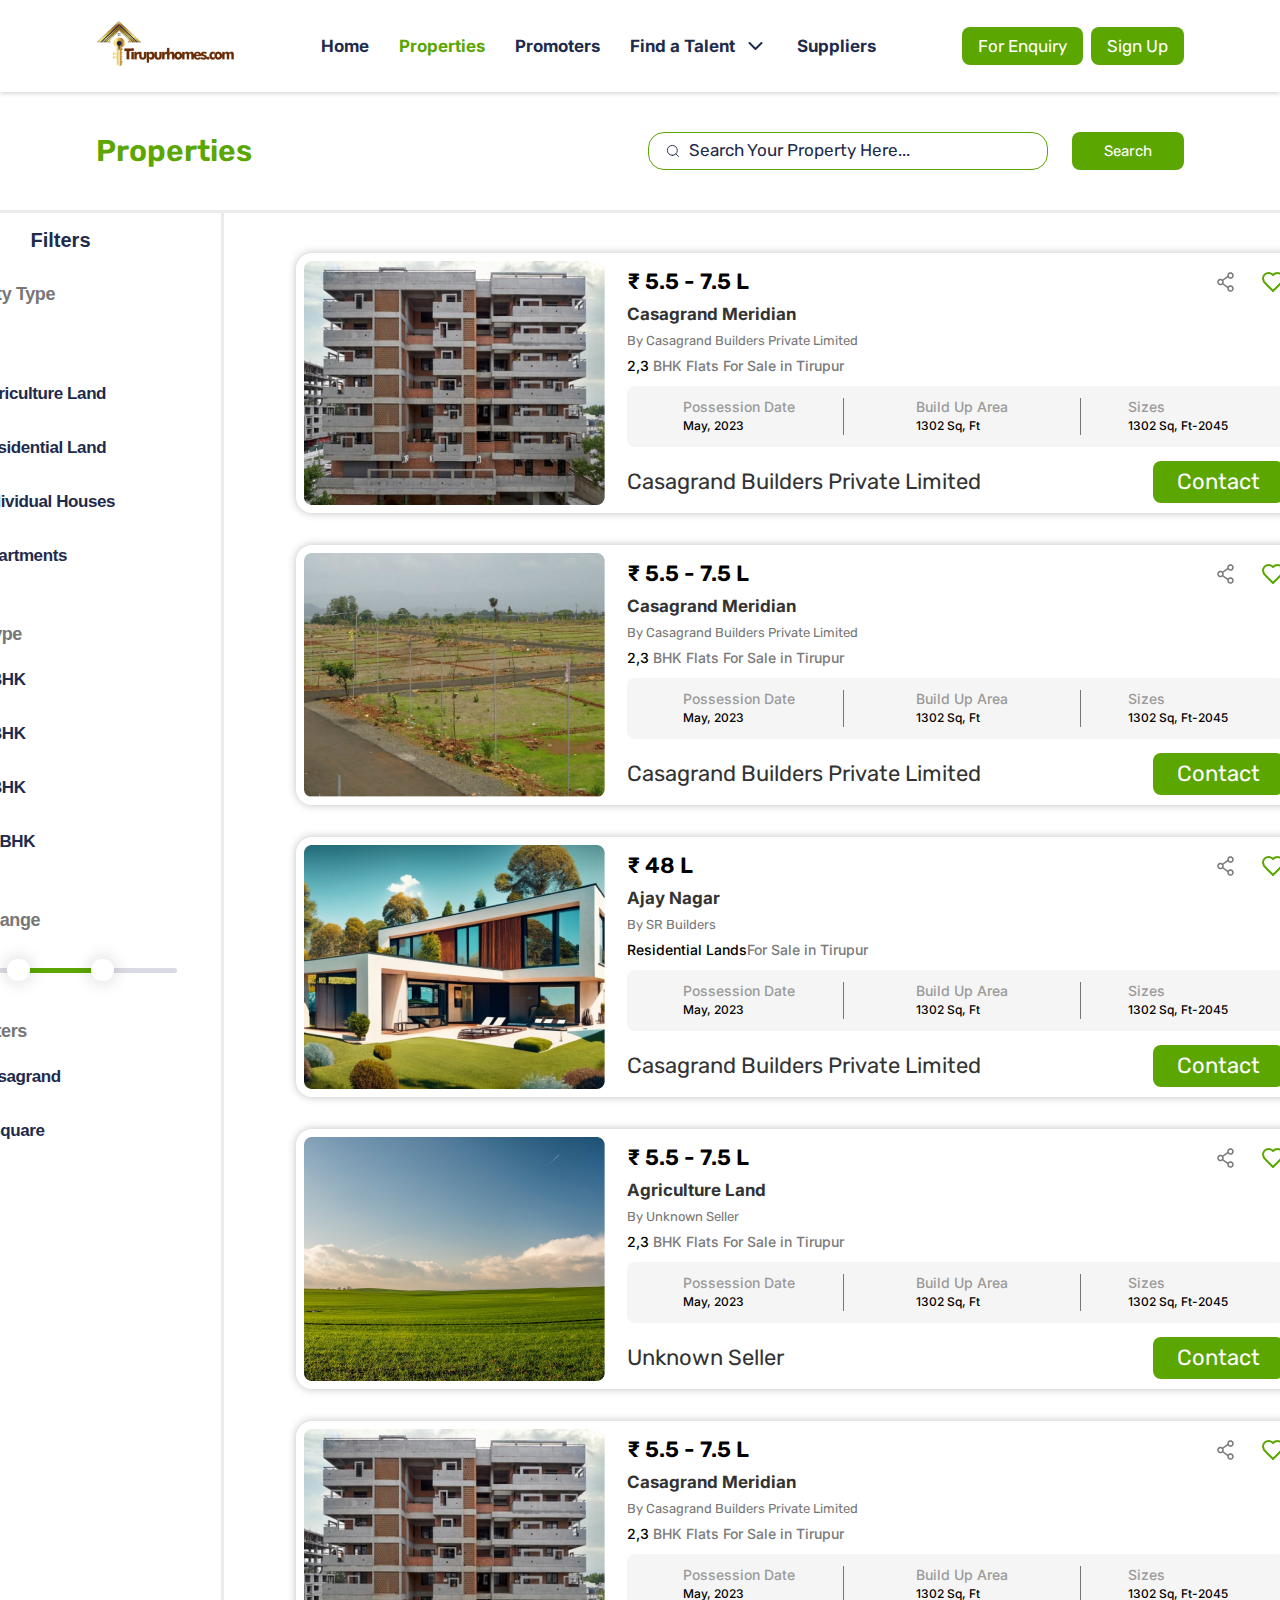
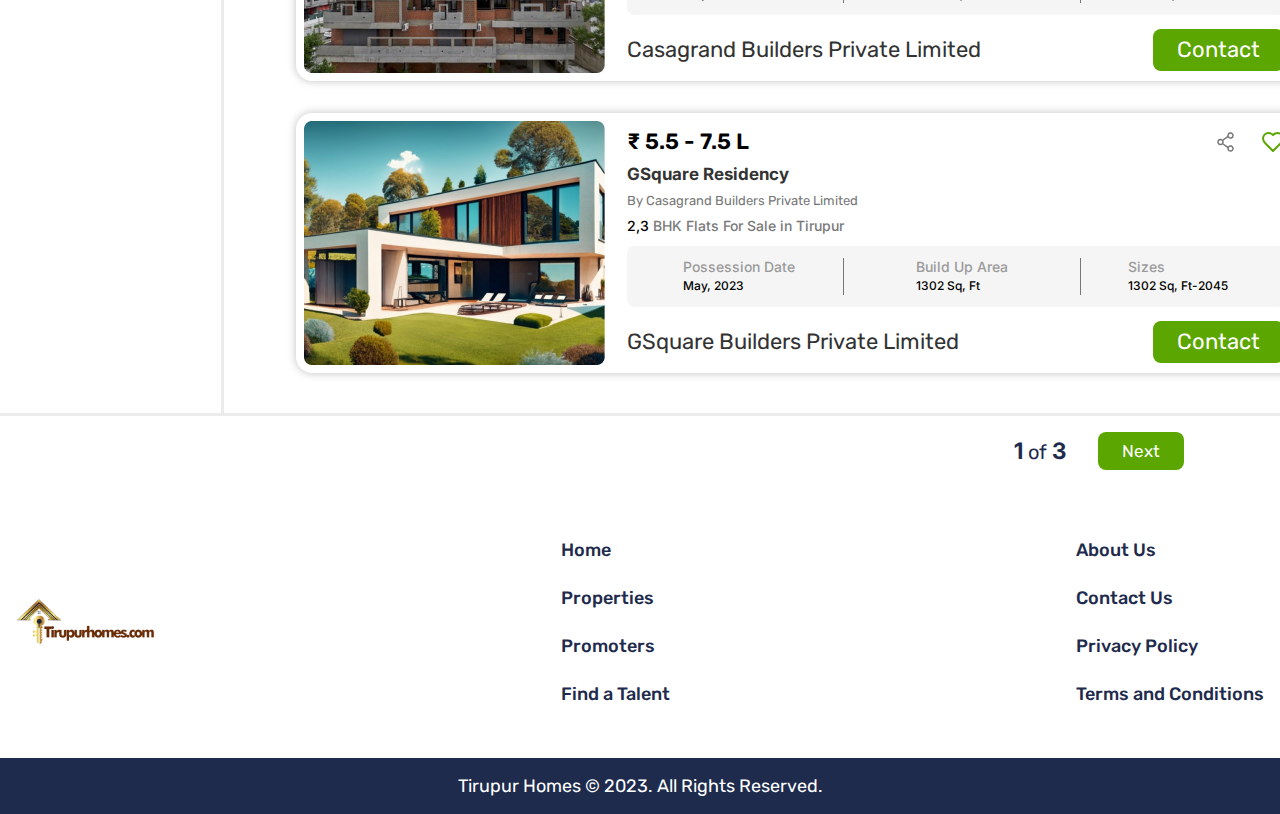
<file: Properties/Properties.html>
<!DOCTYPE html>
<html lang="en">
  <head>
    <meta charset="UTF-8" />
    <meta name="viewport" content="width=device-width, initial-scale=1.0" />
    <link rel="preconnect" href="https://fonts.googleapis.com" />
    <link rel="preconnect" href="https://fonts.gstatic.com" crossorigin />
    <link
      href="https://fonts.googleapis.com/css2?family=Inter:wght@100;200;300;400;500;600;700;800&family=Rubik:wght@300;400;500;600;700;800&display=swap"
      rel="stylesheet"
    />
    <link rel="stylesheet" href="../style.css" />
    <link rel="stylesheet" href="./Properties.css" />
    <link rel="stylesheet" href="../Responsive.css">
    <link
      href="https://fonts.cdnfonts.com/css/sf-pro-display?styles=98774,98777,98776,98772,98773,98775,98770,98771,98769"
      rel="stylesheet"
    />

    <script src="https://code.jquery.com/jquery-3.7.1.min.js" ></script>
    <title>Properties</title>
  </head>
  <body>
    <nav class="navbar nav1">
      <div class="left">
       
        <img src="../Images/tirupur-homes.png" alt="" />
      </div>
      <div class="middle">
        <ul>
          <li><a href="../index.html">Home</a></li>
          <li class="active">
            <a href="../Properties/Properties.html">Properties</a>
          </li>
          <li>Promoters</li>
          <li>
            Find a Talent
            <span class="downArrow" style="height: 24px; width: 24px">
              <svg
                xmlns="http://www.w3.org/2000/svg"
                width="25"
                height="24"
                viewBox="0 0 25 24"
                fill="none"
              >
                <path
                  d="M6.5 9L12.5 15L18.5 9"
                  stroke="#1E2B4C"
                  stroke-width="2"
                  stroke-linecap="round"
                  stroke-linejoin="round"
                />
              </svg>
            </span>
          </li>
          <li>Suppliers</li>
        </ul>
      </div>
      <div class="right">
        <button class="btn1"><span>For Enquiry</span></button>
        <button><span>Sign Up</span></button>
      </div>
    </nav>
    <div class="topBarProperties">
      <div class="leftTopBar">
        <svg id="hamburger" xmlns="http://www.w3.org/2000/svg" x="0px" y="0px" width="25" height="25" viewBox="0,0,256,256">
          <g fill="#5ba600" fill-rule="nonzero" stroke="none" stroke-width="1" stroke-linecap="butt" stroke-linejoin="miter" stroke-miterlimit="10" stroke-dasharray="" stroke-dashoffset="0" font-family="none" font-weight="none" font-size="none" text-anchor="none" style="mix-blend-mode: normal"><g transform="scale(5.12,5.12)"><path d="M5,8c-0.72127,-0.0102 -1.39216,0.36875 -1.75578,0.99175c-0.36361,0.623 -0.36361,1.39351 0,2.01651c0.36361,0.623 1.0345,1.00195 1.75578,0.99175h40c0.72127,0.0102 1.39216,-0.36875 1.75578,-0.99175c0.36361,-0.623 0.36361,-1.39351 0,-2.01651c-0.36361,-0.623 -1.0345,-1.00195 -1.75578,-0.99175zM5,23c-0.72127,-0.0102 -1.39216,0.36875 -1.75578,0.99175c-0.36361,0.623 -0.36361,1.39351 0,2.01651c0.36361,0.623 1.0345,1.00195 1.75578,0.99175h40c0.72127,0.0102 1.39216,-0.36875 1.75578,-0.99175c0.36361,-0.623 0.36361,-1.39351 0,-2.01651c-0.36361,-0.623 -1.0345,-1.00195 -1.75578,-0.99175zM5,38c-0.72127,-0.0102 -1.39216,0.36875 -1.75578,0.99175c-0.36361,0.623 -0.36361,1.39351 0,2.01651c0.36361,0.623 1.0345,1.00195 1.75578,0.99175h40c0.72127,0.0102 1.39216,-0.36875 1.75578,-0.99175c0.36361,-0.623 0.36361,-1.39351 0,-2.01651c-0.36361,-0.623 -1.0345,-1.00195 -1.75578,-0.99175z"></path></g></g>
          </svg>
        <span>Properties</span>
      </div>
      <div class="rightTopBar">
        <div class="searchBar searchBar2">
          <svg
            xmlns="http://www.w3.org/2000/svg"
            width="17"
            height="16"
            viewBox="0 0 17 16"
            fill="none"
          >
            <path
              d="M7.83333 12.6667C10.7789 12.6667 13.1667 10.2789 13.1667 7.33333C13.1667 4.38781 10.7789 2 7.83333 2C4.88781 2 2.5 4.38781 2.5 7.33333C2.5 10.2789 4.88781 12.6667 7.83333 12.6667Z"
              stroke="#1E2B4C"
              stroke-linecap="round"
              stroke-linejoin="round"
            />
            <path
              d="M14.5 14L11.6333 11.1334"
              stroke="#1E2B4C"
              stroke-linecap="round"
              stroke-linejoin="round"
            />
          </svg>
          <input type="text" placeholder="Search Your Property Here..." />
        </div>
        <button class="searchButton searchButton2"><span>Search</span></button>
      </div>
    </div>
    <div class="heroProperties">
      <div class="leftSectionProperties">
        <div class="filterTitle">
          <span>Filters</span>
        </div>

        <div class="propertyType">
          <p class="checkBoxTitle">Property Type</p>
          <span><input type="checkbox" class="checkbox" name="" id="" /> All</span>
          <span><input type="checkbox" name="" id="" /> Agriculture Land</span>
          <span><input type="checkbox" name="" id="" /> Residential Land</span>
          <span><input type="checkbox" name="" id="" /> Individual Houses</span>
          <span><input type="checkbox" name="" id="" /> Apartments</span>
        </div>
        <div class="propertyType">
          <p class="checkBoxTitle">BHK Type</p>
          <span><input type="checkbox" name="" id="" /> 1 BHK</span>
          <span><input type="checkbox" name="" id="" /> 2 BHK</span>
          <span><input type="checkbox" name="" id="" /> 3 BHK</span>
          <span><input type="checkbox" name="" id="" /> 3+ BHK</span>
        </div>
        <div class="propertyType priceRange">
          <p class="checkBoxTitle">Price Range</p>
          <div class="wrapper">
            <div class="values">
                <span id="range1">
                    
                </span>
                <span> &dash; </span>
                <span id="range2">
               
                </span>
            </div>
            <div class="container">
                <div class="slider-track"></div>
                <input type="range" min="0" max="100" value="30" id="slider-1" oninput="slideOne()">
                <input type="range" min="0" max="100" value="70" id="slider-2" oninput="slideTwo()">
            </div>
        </div>
       
        </div>
        <div class="propertyType">
          <p class="checkBoxTitle">Promoters</p>
          <span><input type="checkbox" name="" id="" /> Casagrand</span>
          <span><input type="checkbox" name="" id="" /> GSquare</span>
        </div>

        <div class="priceRange"></div>
        <div class="promoters"></div>
      </div>
      <div class="rightSectionProperties">
        <div class="propertyCard">
          <div class="leftThumbnail">
            <img src="../Images/lCard1.png" alt="" />
          </div>
          <div class="rightData">
            <div class="topPriceSocial">
              <span>₹ 5.5 - 7.5 L</span>
              <div class="rightShareHeart">
                <svg
                  xmlns="http://www.w3.org/2000/svg"
                  width="24"
                  height="24"
                  viewBox="0 0 24 24"
                  fill="none"
                >
                  <path
                    fill-rule="evenodd"
                    clip-rule="evenodd"
                    d="M16.5001 2.25C16.0246 2.24984 15.5548 2.35402 15.124 2.55519C14.6932 2.75636 14.3117 3.04962 14.0065 3.41428C13.7014 3.77894 13.48 4.20611 13.3579 4.66567C13.2358 5.12523 13.2161 5.60598 13.3001 6.074L8.57007 9.386C8.54642 9.40236 8.52371 9.42006 8.50207 9.439C8.02221 9.06388 7.44659 8.83116 6.84085 8.76737C6.23512 8.70358 5.62365 8.8113 5.07617 9.07823C4.5287 9.34516 4.06725 9.76057 3.74445 10.2771C3.42165 10.7936 3.25049 11.3904 3.25049 11.9995C3.25049 12.6086 3.42165 13.2054 3.74445 13.7219C4.06725 14.2384 4.5287 14.6538 5.07617 14.9208C5.62365 15.1877 6.23512 15.2954 6.84085 15.2316C7.44659 15.1678 8.02221 14.9351 8.50207 14.56C8.52368 14.5793 8.54639 14.5973 8.57007 14.614L13.3001 17.926C13.1597 18.7088 13.3111 19.5158 13.7258 20.1944C14.1404 20.873 14.7895 21.376 15.5501 21.6082C16.3106 21.8404 17.13 21.7857 17.8529 21.4544C18.5759 21.1231 19.1523 20.5382 19.473 19.8105C19.7937 19.0828 19.8365 18.2628 19.5932 17.5057C19.3499 16.7485 18.8375 16.1069 18.1529 15.7022C17.4684 15.2975 16.6592 15.1578 15.8785 15.3096C15.0979 15.4615 14.4001 15.8942 13.9171 16.526L9.43807 13.391C9.63807 12.969 9.75007 12.498 9.75007 12C9.75007 11.502 9.63807 11.03 9.43807 10.609L13.9181 7.473C14.2537 7.91227 14.6957 8.25868 15.2025 8.47948C15.7093 8.70028 16.264 8.78817 16.8142 8.73484C17.3644 8.68151 17.8919 8.48872 18.3469 8.1747C18.8018 7.86068 19.1691 7.43581 19.4141 6.94026C19.6591 6.44472 19.7736 5.89488 19.7469 5.34274C19.7201 4.7906 19.553 4.25441 19.2612 3.78487C18.9695 3.31532 18.5629 2.92795 18.0797 2.65937C17.5965 2.3908 17.0529 2.2499 16.5001 2.25ZM14.7501 5.5C14.7501 5.03587 14.9344 4.59075 15.2626 4.26256C15.5908 3.93437 16.0359 3.75 16.5001 3.75C16.9642 3.75 17.4093 3.93437 17.7375 4.26256C18.0657 4.59075 18.2501 5.03587 18.2501 5.5C18.2501 5.96413 18.0657 6.40925 17.7375 6.73744C17.4093 7.06563 16.9642 7.25 16.5001 7.25C16.0359 7.25 15.5908 7.06563 15.2626 6.73744C14.9344 6.40925 14.7501 5.96413 14.7501 5.5ZM6.50007 10.25C6.03594 10.25 5.59082 10.4344 5.26264 10.7626C4.93445 11.0908 4.75007 11.5359 4.75007 12C4.75007 12.4641 4.93445 12.9092 5.26264 13.2374C5.59082 13.5656 6.03594 13.75 6.50007 13.75C6.9642 13.75 7.40932 13.5656 7.73751 13.2374C8.0657 12.9092 8.25007 12.4641 8.25007 12C8.25007 11.5359 8.0657 11.0908 7.73751 10.7626C7.40932 10.4344 6.9642 10.25 6.50007 10.25ZM16.5001 16.75C16.0359 16.75 15.5908 16.9344 15.2626 17.2626C14.9344 17.5908 14.7501 18.0359 14.7501 18.5C14.7501 18.9641 14.9344 19.4092 15.2626 19.7374C15.5908 20.0656 16.0359 20.25 16.5001 20.25C16.9642 20.25 17.4093 20.0656 17.7375 19.7374C18.0657 19.4092 18.2501 18.9641 18.2501 18.5C18.2501 18.0359 18.0657 17.5908 17.7375 17.2626C17.4093 16.9344 16.9642 16.75 16.5001 16.75Z"
                    fill="#777777"
                  />
                </svg>
                <svg
                  xmlns="http://www.w3.org/2000/svg"
                  width="22"
                  height="20"
                  viewBox="0 0 22 20"
                  fill="none"
                >
                  <path
                    d="M18 12C19.49 10.54 21 8.79 21 6.5C21 5.04131 20.4205 3.64236 19.3891 2.61091C18.3576 1.57946 16.9587 1 15.5 1C13.74 1 12.5 1.5 11 3C9.5 1.5 8.26 1 6.5 1C5.04131 1 3.64236 1.57946 2.61091 2.61091C1.57946 3.64236 1 5.04131 1 6.5C1 8.8 2.5 10.55 4 12L11 19L18 12Z"
                    stroke="#5BA600"
                    stroke-width="2"
                    stroke-linecap="round"
                    stroke-linejoin="round"
                  />
                </svg>
              </div>
            </div>
            <div class="titleByBHK">
              <h2>Casagrand Meridian</h2>
              <p>By Casagrand Builders Private Limited</p>
              <span><span>2,3 </span>BHK Flats For Sale in Tirupur </span>
            </div>

            <div class="midContainer1">
              <div class="mid">
                <span>Possession Date</span>
                <p>May, 2023</p>
              </div>
              <div class="mid midBorder">
               <div class="midCenter">
                <span>Build Up Area</span>
                <p>1302 Sq, Ft</p>
               </div>
              </div>
              <div class="mid">
                <span>Sizes</span>
                <p>1302 Sq, Ft-2045</p>
              </div>
            </div>

            <div class="bottomLineContainer">
              <span>Casagrand Builders Private Limited</span>
              <button>Contact</button>
            </div>
          </div>
        </div>
        <div class="propertyCard">
          <div class="leftThumbnail">
            <img src="../Images/lCard2.png" alt="" />
          </div>
          <div class="rightData">
            <div class="topPriceSocial">
              <span>₹ 5.5 - 7.5 L</span>
              <div class="rightShareHeart">
                <svg
                  xmlns="http://www.w3.org/2000/svg"
                  width="24"
                  height="24"
                  viewBox="0 0 24 24"
                  fill="none"
                >
                  <path
                    fill-rule="evenodd"
                    clip-rule="evenodd"
                    d="M16.5001 2.25C16.0246 2.24984 15.5548 2.35402 15.124 2.55519C14.6932 2.75636 14.3117 3.04962 14.0065 3.41428C13.7014 3.77894 13.48 4.20611 13.3579 4.66567C13.2358 5.12523 13.2161 5.60598 13.3001 6.074L8.57007 9.386C8.54642 9.40236 8.52371 9.42006 8.50207 9.439C8.02221 9.06388 7.44659 8.83116 6.84085 8.76737C6.23512 8.70358 5.62365 8.8113 5.07617 9.07823C4.5287 9.34516 4.06725 9.76057 3.74445 10.2771C3.42165 10.7936 3.25049 11.3904 3.25049 11.9995C3.25049 12.6086 3.42165 13.2054 3.74445 13.7219C4.06725 14.2384 4.5287 14.6538 5.07617 14.9208C5.62365 15.1877 6.23512 15.2954 6.84085 15.2316C7.44659 15.1678 8.02221 14.9351 8.50207 14.56C8.52368 14.5793 8.54639 14.5973 8.57007 14.614L13.3001 17.926C13.1597 18.7088 13.3111 19.5158 13.7258 20.1944C14.1404 20.873 14.7895 21.376 15.5501 21.6082C16.3106 21.8404 17.13 21.7857 17.8529 21.4544C18.5759 21.1231 19.1523 20.5382 19.473 19.8105C19.7937 19.0828 19.8365 18.2628 19.5932 17.5057C19.3499 16.7485 18.8375 16.1069 18.1529 15.7022C17.4684 15.2975 16.6592 15.1578 15.8785 15.3096C15.0979 15.4615 14.4001 15.8942 13.9171 16.526L9.43807 13.391C9.63807 12.969 9.75007 12.498 9.75007 12C9.75007 11.502 9.63807 11.03 9.43807 10.609L13.9181 7.473C14.2537 7.91227 14.6957 8.25868 15.2025 8.47948C15.7093 8.70028 16.264 8.78817 16.8142 8.73484C17.3644 8.68151 17.8919 8.48872 18.3469 8.1747C18.8018 7.86068 19.1691 7.43581 19.4141 6.94026C19.6591 6.44472 19.7736 5.89488 19.7469 5.34274C19.7201 4.7906 19.553 4.25441 19.2612 3.78487C18.9695 3.31532 18.5629 2.92795 18.0797 2.65937C17.5965 2.3908 17.0529 2.2499 16.5001 2.25ZM14.7501 5.5C14.7501 5.03587 14.9344 4.59075 15.2626 4.26256C15.5908 3.93437 16.0359 3.75 16.5001 3.75C16.9642 3.75 17.4093 3.93437 17.7375 4.26256C18.0657 4.59075 18.2501 5.03587 18.2501 5.5C18.2501 5.96413 18.0657 6.40925 17.7375 6.73744C17.4093 7.06563 16.9642 7.25 16.5001 7.25C16.0359 7.25 15.5908 7.06563 15.2626 6.73744C14.9344 6.40925 14.7501 5.96413 14.7501 5.5ZM6.50007 10.25C6.03594 10.25 5.59082 10.4344 5.26264 10.7626C4.93445 11.0908 4.75007 11.5359 4.75007 12C4.75007 12.4641 4.93445 12.9092 5.26264 13.2374C5.59082 13.5656 6.03594 13.75 6.50007 13.75C6.9642 13.75 7.40932 13.5656 7.73751 13.2374C8.0657 12.9092 8.25007 12.4641 8.25007 12C8.25007 11.5359 8.0657 11.0908 7.73751 10.7626C7.40932 10.4344 6.9642 10.25 6.50007 10.25ZM16.5001 16.75C16.0359 16.75 15.5908 16.9344 15.2626 17.2626C14.9344 17.5908 14.7501 18.0359 14.7501 18.5C14.7501 18.9641 14.9344 19.4092 15.2626 19.7374C15.5908 20.0656 16.0359 20.25 16.5001 20.25C16.9642 20.25 17.4093 20.0656 17.7375 19.7374C18.0657 19.4092 18.2501 18.9641 18.2501 18.5C18.2501 18.0359 18.0657 17.5908 17.7375 17.2626C17.4093 16.9344 16.9642 16.75 16.5001 16.75Z"
                    fill="#777777"
                  />
                </svg>
                <svg
                  xmlns="http://www.w3.org/2000/svg"
                  width="22"
                  height="20"
                  viewBox="0 0 22 20"
                  fill="none"
                >
                  <path
                    d="M18 12C19.49 10.54 21 8.79 21 6.5C21 5.04131 20.4205 3.64236 19.3891 2.61091C18.3576 1.57946 16.9587 1 15.5 1C13.74 1 12.5 1.5 11 3C9.5 1.5 8.26 1 6.5 1C5.04131 1 3.64236 1.57946 2.61091 2.61091C1.57946 3.64236 1 5.04131 1 6.5C1 8.8 2.5 10.55 4 12L11 19L18 12Z"
                    stroke="#5BA600"
                    stroke-width="2"
                    stroke-linecap="round"
                    stroke-linejoin="round"
                  />
                </svg>
              </div>
            </div>
            <div class="titleByBHK">
              <h2>Casagrand Meridian</h2>
              <p>By Casagrand Builders Private Limited</p>
              <span><span>2,3 </span>BHK Flats For Sale in Tirupur </span>
            </div>

            <div class="midContainer1">
              <div class="mid">
                <span>Possession Date</span>
                <p>May, 2023</p>
              </div>
              <div class="mid midBorder">
               <div class="midCenter">
                <span>Build Up Area</span>
                <p>1302 Sq, Ft</p>
               </div>
              </div>
              <div class="mid">
                <span>Sizes</span>
                <p>1302 Sq, Ft-2045</p>
              </div>
            </div>

            <div class="bottomLineContainer">
              <span>Casagrand Builders Private Limited</span>
              <button>Contact</button>
            </div>
          </div>
        </div>
        <div class="propertyCard">
          <div class="leftThumbnail">
            <img src="../Images/lCard3.png" alt="" />
          </div>
          <div class="rightData">
            <div class="topPriceSocial">
              <span>₹ 48 L</span>
              <div class="rightShareHeart">
                <svg
                  xmlns="http://www.w3.org/2000/svg"
                  width="24"
                  height="24"
                  viewBox="0 0 24 24"
                  fill="none"
                >
                  <path
                    fill-rule="evenodd"
                    clip-rule="evenodd"
                    d="M16.5001 2.25C16.0246 2.24984 15.5548 2.35402 15.124 2.55519C14.6932 2.75636 14.3117 3.04962 14.0065 3.41428C13.7014 3.77894 13.48 4.20611 13.3579 4.66567C13.2358 5.12523 13.2161 5.60598 13.3001 6.074L8.57007 9.386C8.54642 9.40236 8.52371 9.42006 8.50207 9.439C8.02221 9.06388 7.44659 8.83116 6.84085 8.76737C6.23512 8.70358 5.62365 8.8113 5.07617 9.07823C4.5287 9.34516 4.06725 9.76057 3.74445 10.2771C3.42165 10.7936 3.25049 11.3904 3.25049 11.9995C3.25049 12.6086 3.42165 13.2054 3.74445 13.7219C4.06725 14.2384 4.5287 14.6538 5.07617 14.9208C5.62365 15.1877 6.23512 15.2954 6.84085 15.2316C7.44659 15.1678 8.02221 14.9351 8.50207 14.56C8.52368 14.5793 8.54639 14.5973 8.57007 14.614L13.3001 17.926C13.1597 18.7088 13.3111 19.5158 13.7258 20.1944C14.1404 20.873 14.7895 21.376 15.5501 21.6082C16.3106 21.8404 17.13 21.7857 17.8529 21.4544C18.5759 21.1231 19.1523 20.5382 19.473 19.8105C19.7937 19.0828 19.8365 18.2628 19.5932 17.5057C19.3499 16.7485 18.8375 16.1069 18.1529 15.7022C17.4684 15.2975 16.6592 15.1578 15.8785 15.3096C15.0979 15.4615 14.4001 15.8942 13.9171 16.526L9.43807 13.391C9.63807 12.969 9.75007 12.498 9.75007 12C9.75007 11.502 9.63807 11.03 9.43807 10.609L13.9181 7.473C14.2537 7.91227 14.6957 8.25868 15.2025 8.47948C15.7093 8.70028 16.264 8.78817 16.8142 8.73484C17.3644 8.68151 17.8919 8.48872 18.3469 8.1747C18.8018 7.86068 19.1691 7.43581 19.4141 6.94026C19.6591 6.44472 19.7736 5.89488 19.7469 5.34274C19.7201 4.7906 19.553 4.25441 19.2612 3.78487C18.9695 3.31532 18.5629 2.92795 18.0797 2.65937C17.5965 2.3908 17.0529 2.2499 16.5001 2.25ZM14.7501 5.5C14.7501 5.03587 14.9344 4.59075 15.2626 4.26256C15.5908 3.93437 16.0359 3.75 16.5001 3.75C16.9642 3.75 17.4093 3.93437 17.7375 4.26256C18.0657 4.59075 18.2501 5.03587 18.2501 5.5C18.2501 5.96413 18.0657 6.40925 17.7375 6.73744C17.4093 7.06563 16.9642 7.25 16.5001 7.25C16.0359 7.25 15.5908 7.06563 15.2626 6.73744C14.9344 6.40925 14.7501 5.96413 14.7501 5.5ZM6.50007 10.25C6.03594 10.25 5.59082 10.4344 5.26264 10.7626C4.93445 11.0908 4.75007 11.5359 4.75007 12C4.75007 12.4641 4.93445 12.9092 5.26264 13.2374C5.59082 13.5656 6.03594 13.75 6.50007 13.75C6.9642 13.75 7.40932 13.5656 7.73751 13.2374C8.0657 12.9092 8.25007 12.4641 8.25007 12C8.25007 11.5359 8.0657 11.0908 7.73751 10.7626C7.40932 10.4344 6.9642 10.25 6.50007 10.25ZM16.5001 16.75C16.0359 16.75 15.5908 16.9344 15.2626 17.2626C14.9344 17.5908 14.7501 18.0359 14.7501 18.5C14.7501 18.9641 14.9344 19.4092 15.2626 19.7374C15.5908 20.0656 16.0359 20.25 16.5001 20.25C16.9642 20.25 17.4093 20.0656 17.7375 19.7374C18.0657 19.4092 18.2501 18.9641 18.2501 18.5C18.2501 18.0359 18.0657 17.5908 17.7375 17.2626C17.4093 16.9344 16.9642 16.75 16.5001 16.75Z"
                    fill="#777777"
                  />
                </svg>
                <svg
                  xmlns="http://www.w3.org/2000/svg"
                  width="22"
                  height="20"
                  viewBox="0 0 22 20"
                  fill="none"
                >
                  <path
                    d="M18 12C19.49 10.54 21 8.79 21 6.5C21 5.04131 20.4205 3.64236 19.3891 2.61091C18.3576 1.57946 16.9587 1 15.5 1C13.74 1 12.5 1.5 11 3C9.5 1.5 8.26 1 6.5 1C5.04131 1 3.64236 1.57946 2.61091 2.61091C1.57946 3.64236 1 5.04131 1 6.5C1 8.8 2.5 10.55 4 12L11 19L18 12Z"
                    stroke="#5BA600"
                    stroke-width="2"
                    stroke-linecap="round"
                    stroke-linejoin="round"
                  />
                </svg>
              </div>
            </div>
            <div class="titleByBHK">
              <h2>Ajay Nagar</h2>
              <p>By SR Builders</p>
              <span><span>Residential Lands</span>For Sale in Tirupur </span>
            </div>

            <div class="midContainer1">
              <div class="mid">
                <span>Possession Date</span>
                <p>May, 2023</p>
              </div>
              <div class="mid midBorder">
               <div class="midCenter">
                <span>Build Up Area</span>
                <p>1302 Sq, Ft</p>
               </div>
              </div>
              <div class="mid">
                <span>Sizes</span>
                <p>1302 Sq, Ft-2045</p>
              </div>
            </div>

            <div class="bottomLineContainer">
              <span>Casagrand Builders Private Limited</span>
              <button>Contact</button>
            </div>
          </div>
        </div>
        <div class="propertyCard">
          <div class="leftThumbnail">
            <img src="../Images/lCard4.png" alt="" />
          </div>
          <div class="rightData">
            <div class="topPriceSocial">
              <span>₹ 5.5 - 7.5 L</span>
              <div class="rightShareHeart">
                <svg
                  xmlns="http://www.w3.org/2000/svg"
                  width="24"
                  height="24"
                  viewBox="0 0 24 24"
                  fill="none"
                >
                  <path
                    fill-rule="evenodd"
                    clip-rule="evenodd"
                    d="M16.5001 2.25C16.0246 2.24984 15.5548 2.35402 15.124 2.55519C14.6932 2.75636 14.3117 3.04962 14.0065 3.41428C13.7014 3.77894 13.48 4.20611 13.3579 4.66567C13.2358 5.12523 13.2161 5.60598 13.3001 6.074L8.57007 9.386C8.54642 9.40236 8.52371 9.42006 8.50207 9.439C8.02221 9.06388 7.44659 8.83116 6.84085 8.76737C6.23512 8.70358 5.62365 8.8113 5.07617 9.07823C4.5287 9.34516 4.06725 9.76057 3.74445 10.2771C3.42165 10.7936 3.25049 11.3904 3.25049 11.9995C3.25049 12.6086 3.42165 13.2054 3.74445 13.7219C4.06725 14.2384 4.5287 14.6538 5.07617 14.9208C5.62365 15.1877 6.23512 15.2954 6.84085 15.2316C7.44659 15.1678 8.02221 14.9351 8.50207 14.56C8.52368 14.5793 8.54639 14.5973 8.57007 14.614L13.3001 17.926C13.1597 18.7088 13.3111 19.5158 13.7258 20.1944C14.1404 20.873 14.7895 21.376 15.5501 21.6082C16.3106 21.8404 17.13 21.7857 17.8529 21.4544C18.5759 21.1231 19.1523 20.5382 19.473 19.8105C19.7937 19.0828 19.8365 18.2628 19.5932 17.5057C19.3499 16.7485 18.8375 16.1069 18.1529 15.7022C17.4684 15.2975 16.6592 15.1578 15.8785 15.3096C15.0979 15.4615 14.4001 15.8942 13.9171 16.526L9.43807 13.391C9.63807 12.969 9.75007 12.498 9.75007 12C9.75007 11.502 9.63807 11.03 9.43807 10.609L13.9181 7.473C14.2537 7.91227 14.6957 8.25868 15.2025 8.47948C15.7093 8.70028 16.264 8.78817 16.8142 8.73484C17.3644 8.68151 17.8919 8.48872 18.3469 8.1747C18.8018 7.86068 19.1691 7.43581 19.4141 6.94026C19.6591 6.44472 19.7736 5.89488 19.7469 5.34274C19.7201 4.7906 19.553 4.25441 19.2612 3.78487C18.9695 3.31532 18.5629 2.92795 18.0797 2.65937C17.5965 2.3908 17.0529 2.2499 16.5001 2.25ZM14.7501 5.5C14.7501 5.03587 14.9344 4.59075 15.2626 4.26256C15.5908 3.93437 16.0359 3.75 16.5001 3.75C16.9642 3.75 17.4093 3.93437 17.7375 4.26256C18.0657 4.59075 18.2501 5.03587 18.2501 5.5C18.2501 5.96413 18.0657 6.40925 17.7375 6.73744C17.4093 7.06563 16.9642 7.25 16.5001 7.25C16.0359 7.25 15.5908 7.06563 15.2626 6.73744C14.9344 6.40925 14.7501 5.96413 14.7501 5.5ZM6.50007 10.25C6.03594 10.25 5.59082 10.4344 5.26264 10.7626C4.93445 11.0908 4.75007 11.5359 4.75007 12C4.75007 12.4641 4.93445 12.9092 5.26264 13.2374C5.59082 13.5656 6.03594 13.75 6.50007 13.75C6.9642 13.75 7.40932 13.5656 7.73751 13.2374C8.0657 12.9092 8.25007 12.4641 8.25007 12C8.25007 11.5359 8.0657 11.0908 7.73751 10.7626C7.40932 10.4344 6.9642 10.25 6.50007 10.25ZM16.5001 16.75C16.0359 16.75 15.5908 16.9344 15.2626 17.2626C14.9344 17.5908 14.7501 18.0359 14.7501 18.5C14.7501 18.9641 14.9344 19.4092 15.2626 19.7374C15.5908 20.0656 16.0359 20.25 16.5001 20.25C16.9642 20.25 17.4093 20.0656 17.7375 19.7374C18.0657 19.4092 18.2501 18.9641 18.2501 18.5C18.2501 18.0359 18.0657 17.5908 17.7375 17.2626C17.4093 16.9344 16.9642 16.75 16.5001 16.75Z"
                    fill="#777777"
                  />
                </svg>
                <svg
                  xmlns="http://www.w3.org/2000/svg"
                  width="22"
                  height="20"
                  viewBox="0 0 22 20"
                  fill="none"
                >
                  <path
                    d="M18 12C19.49 10.54 21 8.79 21 6.5C21 5.04131 20.4205 3.64236 19.3891 2.61091C18.3576 1.57946 16.9587 1 15.5 1C13.74 1 12.5 1.5 11 3C9.5 1.5 8.26 1 6.5 1C5.04131 1 3.64236 1.57946 2.61091 2.61091C1.57946 3.64236 1 5.04131 1 6.5C1 8.8 2.5 10.55 4 12L11 19L18 12Z"
                    stroke="#5BA600"
                    stroke-width="2"
                    stroke-linecap="round"
                    stroke-linejoin="round"
                  />
                </svg>
              </div>
            </div>
            <div class="titleByBHK">
              <h2>Agriculture Land</h2>
              <p>By Unknown Seller</p>
              <span><span>2,3 </span>BHK Flats For Sale in Tirupur </span>
            </div>

            <div class="midContainer1">
              <div class="mid">
                <span>Possession Date</span>
                <p>May, 2023</p>
              </div>
              <div class="mid midBorder">
               <div class="midCenter">
                <span>Build Up Area</span>
                <p>1302 Sq, Ft</p>
               </div>
              </div>
              <div class="mid">
                <span>Sizes</span>
                <p>1302 Sq, Ft-2045</p>
              </div>
            </div>

            <div class="bottomLineContainer">
              <span>Unknown Seller</span>
              <button>Contact</button>
            </div>
          </div>
        </div>
        <div class="propertyCard">
          <div class="leftThumbnail">
            <img src="../Images/lCard1.png" alt="" />
          </div>
          <div class="rightData">
            <div class="topPriceSocial">
              <span>₹ 5.5 - 7.5 L</span>
              <div class="rightShareHeart">
                <svg
                  xmlns="http://www.w3.org/2000/svg"
                  width="24"
                  height="24"
                  viewBox="0 0 24 24"
                  fill="none"
                >
                  <path
                    fill-rule="evenodd"
                    clip-rule="evenodd"
                    d="M16.5001 2.25C16.0246 2.24984 15.5548 2.35402 15.124 2.55519C14.6932 2.75636 14.3117 3.04962 14.0065 3.41428C13.7014 3.77894 13.48 4.20611 13.3579 4.66567C13.2358 5.12523 13.2161 5.60598 13.3001 6.074L8.57007 9.386C8.54642 9.40236 8.52371 9.42006 8.50207 9.439C8.02221 9.06388 7.44659 8.83116 6.84085 8.76737C6.23512 8.70358 5.62365 8.8113 5.07617 9.07823C4.5287 9.34516 4.06725 9.76057 3.74445 10.2771C3.42165 10.7936 3.25049 11.3904 3.25049 11.9995C3.25049 12.6086 3.42165 13.2054 3.74445 13.7219C4.06725 14.2384 4.5287 14.6538 5.07617 14.9208C5.62365 15.1877 6.23512 15.2954 6.84085 15.2316C7.44659 15.1678 8.02221 14.9351 8.50207 14.56C8.52368 14.5793 8.54639 14.5973 8.57007 14.614L13.3001 17.926C13.1597 18.7088 13.3111 19.5158 13.7258 20.1944C14.1404 20.873 14.7895 21.376 15.5501 21.6082C16.3106 21.8404 17.13 21.7857 17.8529 21.4544C18.5759 21.1231 19.1523 20.5382 19.473 19.8105C19.7937 19.0828 19.8365 18.2628 19.5932 17.5057C19.3499 16.7485 18.8375 16.1069 18.1529 15.7022C17.4684 15.2975 16.6592 15.1578 15.8785 15.3096C15.0979 15.4615 14.4001 15.8942 13.9171 16.526L9.43807 13.391C9.63807 12.969 9.75007 12.498 9.75007 12C9.75007 11.502 9.63807 11.03 9.43807 10.609L13.9181 7.473C14.2537 7.91227 14.6957 8.25868 15.2025 8.47948C15.7093 8.70028 16.264 8.78817 16.8142 8.73484C17.3644 8.68151 17.8919 8.48872 18.3469 8.1747C18.8018 7.86068 19.1691 7.43581 19.4141 6.94026C19.6591 6.44472 19.7736 5.89488 19.7469 5.34274C19.7201 4.7906 19.553 4.25441 19.2612 3.78487C18.9695 3.31532 18.5629 2.92795 18.0797 2.65937C17.5965 2.3908 17.0529 2.2499 16.5001 2.25ZM14.7501 5.5C14.7501 5.03587 14.9344 4.59075 15.2626 4.26256C15.5908 3.93437 16.0359 3.75 16.5001 3.75C16.9642 3.75 17.4093 3.93437 17.7375 4.26256C18.0657 4.59075 18.2501 5.03587 18.2501 5.5C18.2501 5.96413 18.0657 6.40925 17.7375 6.73744C17.4093 7.06563 16.9642 7.25 16.5001 7.25C16.0359 7.25 15.5908 7.06563 15.2626 6.73744C14.9344 6.40925 14.7501 5.96413 14.7501 5.5ZM6.50007 10.25C6.03594 10.25 5.59082 10.4344 5.26264 10.7626C4.93445 11.0908 4.75007 11.5359 4.75007 12C4.75007 12.4641 4.93445 12.9092 5.26264 13.2374C5.59082 13.5656 6.03594 13.75 6.50007 13.75C6.9642 13.75 7.40932 13.5656 7.73751 13.2374C8.0657 12.9092 8.25007 12.4641 8.25007 12C8.25007 11.5359 8.0657 11.0908 7.73751 10.7626C7.40932 10.4344 6.9642 10.25 6.50007 10.25ZM16.5001 16.75C16.0359 16.75 15.5908 16.9344 15.2626 17.2626C14.9344 17.5908 14.7501 18.0359 14.7501 18.5C14.7501 18.9641 14.9344 19.4092 15.2626 19.7374C15.5908 20.0656 16.0359 20.25 16.5001 20.25C16.9642 20.25 17.4093 20.0656 17.7375 19.7374C18.0657 19.4092 18.2501 18.9641 18.2501 18.5C18.2501 18.0359 18.0657 17.5908 17.7375 17.2626C17.4093 16.9344 16.9642 16.75 16.5001 16.75Z"
                    fill="#777777"
                  />
                </svg>
                <svg
                  xmlns="http://www.w3.org/2000/svg"
                  width="22"
                  height="20"
                  viewBox="0 0 22 20"
                  fill="none"
                >
                  <path
                    d="M18 12C19.49 10.54 21 8.79 21 6.5C21 5.04131 20.4205 3.64236 19.3891 2.61091C18.3576 1.57946 16.9587 1 15.5 1C13.74 1 12.5 1.5 11 3C9.5 1.5 8.26 1 6.5 1C5.04131 1 3.64236 1.57946 2.61091 2.61091C1.57946 3.64236 1 5.04131 1 6.5C1 8.8 2.5 10.55 4 12L11 19L18 12Z"
                    stroke="#5BA600"
                    stroke-width="2"
                    stroke-linecap="round"
                    stroke-linejoin="round"
                  />
                </svg>
              </div>
            </div>
            <div class="titleByBHK">
              <h2>Casagrand Meridian</h2>
              <p>By Casagrand Builders Private Limited</p>
              <span><span>2,3 </span>BHK Flats For Sale in Tirupur </span>
            </div>

            <div class="midContainer1">
              <div class="mid">
                <span>Possession Date</span>
                <p>May, 2023</p>
              </div>
              <div class="mid midBorder">
               <div class="midCenter">
                <span>Build Up Area</span>
                <p>1302 Sq, Ft</p>
               </div>
              </div>
              <div class="mid">
                <span>Sizes</span>
                <p>1302 Sq, Ft-2045</p>
              </div>
            </div>

            <div class="bottomLineContainer">
              <span>Casagrand Builders Private Limited</span>
              <button>Contact</button>
            </div>
          </div>
        </div>
        <div class="propertyCard">
          <div class="leftThumbnail">
            <img src="../Images/lCard3.png" alt="" />
          </div>
          <div class="rightData">
            <div class="topPriceSocial">
              <span>₹ 5.5 - 7.5 L</span>
              <div class="rightShareHeart">
                <svg
                  xmlns="http://www.w3.org/2000/svg"
                  width="24"
                  height="24"
                  viewBox="0 0 24 24"
                  fill="none"
                >
                  <path
                    fill-rule="evenodd"
                    clip-rule="evenodd"
                    d="M16.5001 2.25C16.0246 2.24984 15.5548 2.35402 15.124 2.55519C14.6932 2.75636 14.3117 3.04962 14.0065 3.41428C13.7014 3.77894 13.48 4.20611 13.3579 4.66567C13.2358 5.12523 13.2161 5.60598 13.3001 6.074L8.57007 9.386C8.54642 9.40236 8.52371 9.42006 8.50207 9.439C8.02221 9.06388 7.44659 8.83116 6.84085 8.76737C6.23512 8.70358 5.62365 8.8113 5.07617 9.07823C4.5287 9.34516 4.06725 9.76057 3.74445 10.2771C3.42165 10.7936 3.25049 11.3904 3.25049 11.9995C3.25049 12.6086 3.42165 13.2054 3.74445 13.7219C4.06725 14.2384 4.5287 14.6538 5.07617 14.9208C5.62365 15.1877 6.23512 15.2954 6.84085 15.2316C7.44659 15.1678 8.02221 14.9351 8.50207 14.56C8.52368 14.5793 8.54639 14.5973 8.57007 14.614L13.3001 17.926C13.1597 18.7088 13.3111 19.5158 13.7258 20.1944C14.1404 20.873 14.7895 21.376 15.5501 21.6082C16.3106 21.8404 17.13 21.7857 17.8529 21.4544C18.5759 21.1231 19.1523 20.5382 19.473 19.8105C19.7937 19.0828 19.8365 18.2628 19.5932 17.5057C19.3499 16.7485 18.8375 16.1069 18.1529 15.7022C17.4684 15.2975 16.6592 15.1578 15.8785 15.3096C15.0979 15.4615 14.4001 15.8942 13.9171 16.526L9.43807 13.391C9.63807 12.969 9.75007 12.498 9.75007 12C9.75007 11.502 9.63807 11.03 9.43807 10.609L13.9181 7.473C14.2537 7.91227 14.6957 8.25868 15.2025 8.47948C15.7093 8.70028 16.264 8.78817 16.8142 8.73484C17.3644 8.68151 17.8919 8.48872 18.3469 8.1747C18.8018 7.86068 19.1691 7.43581 19.4141 6.94026C19.6591 6.44472 19.7736 5.89488 19.7469 5.34274C19.7201 4.7906 19.553 4.25441 19.2612 3.78487C18.9695 3.31532 18.5629 2.92795 18.0797 2.65937C17.5965 2.3908 17.0529 2.2499 16.5001 2.25ZM14.7501 5.5C14.7501 5.03587 14.9344 4.59075 15.2626 4.26256C15.5908 3.93437 16.0359 3.75 16.5001 3.75C16.9642 3.75 17.4093 3.93437 17.7375 4.26256C18.0657 4.59075 18.2501 5.03587 18.2501 5.5C18.2501 5.96413 18.0657 6.40925 17.7375 6.73744C17.4093 7.06563 16.9642 7.25 16.5001 7.25C16.0359 7.25 15.5908 7.06563 15.2626 6.73744C14.9344 6.40925 14.7501 5.96413 14.7501 5.5ZM6.50007 10.25C6.03594 10.25 5.59082 10.4344 5.26264 10.7626C4.93445 11.0908 4.75007 11.5359 4.75007 12C4.75007 12.4641 4.93445 12.9092 5.26264 13.2374C5.59082 13.5656 6.03594 13.75 6.50007 13.75C6.9642 13.75 7.40932 13.5656 7.73751 13.2374C8.0657 12.9092 8.25007 12.4641 8.25007 12C8.25007 11.5359 8.0657 11.0908 7.73751 10.7626C7.40932 10.4344 6.9642 10.25 6.50007 10.25ZM16.5001 16.75C16.0359 16.75 15.5908 16.9344 15.2626 17.2626C14.9344 17.5908 14.7501 18.0359 14.7501 18.5C14.7501 18.9641 14.9344 19.4092 15.2626 19.7374C15.5908 20.0656 16.0359 20.25 16.5001 20.25C16.9642 20.25 17.4093 20.0656 17.7375 19.7374C18.0657 19.4092 18.2501 18.9641 18.2501 18.5C18.2501 18.0359 18.0657 17.5908 17.7375 17.2626C17.4093 16.9344 16.9642 16.75 16.5001 16.75Z"
                    fill="#777777"
                  />
                </svg>
                <svg
                  xmlns="http://www.w3.org/2000/svg"
                  width="22"
                  height="20"
                  viewBox="0 0 22 20"
                  fill="none"
                >
                  <path
                    d="M18 12C19.49 10.54 21 8.79 21 6.5C21 5.04131 20.4205 3.64236 19.3891 2.61091C18.3576 1.57946 16.9587 1 15.5 1C13.74 1 12.5 1.5 11 3C9.5 1.5 8.26 1 6.5 1C5.04131 1 3.64236 1.57946 2.61091 2.61091C1.57946 3.64236 1 5.04131 1 6.5C1 8.8 2.5 10.55 4 12L11 19L18 12Z"
                    stroke="#5BA600"
                    stroke-width="2"
                    stroke-linecap="round"
                    stroke-linejoin="round"
                  />
                </svg>
              </div>
            </div>
            <div class="titleByBHK">
              <h2>GSquare Residency</h2>
              <p>By Casagrand Builders Private Limited</p>
              <span><span>2,3 </span>BHK Flats For Sale in Tirupur </span>
            </div>

            <div class="midContainer1">
              <div class="mid">
                <span>Possession Date</span>
                <p>May, 2023</p>
              </div>
              <div class="mid midBorder">
               <div class="midCenter">
                <span>Build Up Area</span>
                <p>1302 Sq, Ft</p>
               </div>
              </div>
              <div class="mid">
                <span>Sizes</span>
                <p>1302 Sq, Ft-2045</p>
              </div>
            </div>

            <div class="bottomLineContainer">
              <span>GSquare Builders Private Limited</span>
              <button>Contact</button>
            </div>
          </div>
        </div>
      </div>
    </div>

<div class="pagination">
    <span>1 <span>of</span> 3</span>
    <button>Next</button>
</div>

    <footer class="footer">
      <div class="footerTop">
        <img src="../Images/tirupur-homes.png" alt="" />
        <div class="middleFooter">
          <span>Home</span>
          <span>Properties</span>
          <span>Promoters</span>
          <span>Find a Talent</span>
        </div>
        <div class="lastFooter">
          <span>About Us</span>
          <span>Contact Us</span>
          <span>Privacy Policy</span>
          <span>Terms and Conditions</span>
        </div>
      </div>
      <div class="footerBottom">
        <span>Tirupur Homes © 2023. All Rights Reserved.</span>
      </div>
    </footer>
    <div class="enqWrapper">
      <div class="enquiryCard">
        <div class="enqTitle">
          For Enquiry
        </div>
        <label class="theInput" for="Name">
          Name:
          <input type="text" placeholder="Enter Your Name">
        </label>
        <label   class="theInput" for="Phone Number">
          Phone Number:
          <input  type="text" placeholder="Enter Your Phone Number">
        </label>
        <label  class="theInput" for="Email Address">
          Email Address:
          <input type="text" placeholder="Enter Your Email Address">
        </label>
        <label  class="theInput" for="Locality">
          Locality:
          <input type="text" placeholder="Enter Your Locality">
        </label>
        <label  class="theInput" for="Message">
          Message:
          <input type="text" placeholder="Your Message">
        </label>
        <button class="enqSubmit" type="submit">Submit</button>
      </div>
    </div>
    <script>
      $('#hamburger').click(function(){
        $(".leftSectionProperties").toggleClass("active")
      })
    </script>
    <script src="./script.js"></script>
    <script src="../script.js"></script>
  </body>
</html>
</file>
<file: Home.css>
:root {
    --Blue: #1E2B4C;
    --green: #5BA600;
    --Grey1: #565872;
    --Grey2: #656C7D;
}

* {
    margin: 0;
    padding: 0;
    box-sizing: border-box;

}

body {
    width: 100%;

}
a{
    text-decoration: none;
}
button{
    cursor: pointer;
}
.navbar {
    display: flex;
    justify-content: space-between;
    align-items: center;
    padding: 16px 96px;
    box-shadow: 0px 2px 4px 0px rgba(0, 0, 0, 0.15);
}

.middle ul {
    display: flex;
    gap: 30px;
    list-style: none;
}

.middle ul li , a{
    display: flex;
    align-items: center;
    gap: 8px;
    color: var(--Blue, #1E2B4C);
    text-align: center;
    font-family: Inter;
    font-size: 17px;
    font-style: normal;
    font-weight: 700;
    line-height: 22px;
    /* 129.412% */
    cursor: pointer;
    transition: 0.2s ease;
}

.middle ul li.active {
    color: var(--green);
}

.middle ul li:hover, a:hover {
    color: var(--green);
}

.middle ul li:hover .downArrow svg path {
    stroke: var(--green);
}


.right {
    display: flex;
    justify-content: flex-end;
    align-items: center;
    gap: 8px;
}

.right button {

    padding: 8px 16px;
    border-radius: 8px;
    background: var(--Blue, #1E2B4C);
    border: none;
    cursor: pointer;
}

.right button span {
    color: var(--White, #FFF);
    /* Title 2/Regular */
    font-family: Rubik;
    font-size: 17px;
    font-style: normal;
    font-weight: 400;
    line-height: 22px;
    /* 129.412% */
}

.right button:nth-child(1) {
    background: var(--Green, #5BA600);
}


.welcome {
    display: flex;
    height: 600px;
    padding: 40px 0px;
    justify-content: center;
    align-items: center;
    gap: 120px;
    flex-shrink: 0;
    position: relative;


}

.center {
    width: 27%;
    display: flex;
    flex-direction: column;
    gap: 24px;
}

.welcome img {
    object-fit: cover;
    width: 100%;
    height: 100%;
    position: absolute;
    top: 0;
    left: 0;
    z-index: -1;

}


.topText {
    display: flex;
    flex-direction: column;
    justify-content: center;
    align-items: center;
    gap: 24px;
}

.topText>span {
    color: var(--Green, #5BA600);
    font-family: Rubik;
    font-size: 45px;
    font-style: normal;
    font-weight: 400;
    line-height: 40px;
    /* 88.889% */
}

.mainText {
    display: flex;
    flex-direction: column;
    gap: 8px;
}

.h1h2 {
    display: flex;
    flex-direction: column;
    gap: 24px;
}

.h1h2>h1 {
    color: var(--Blue, #1E2B4C);
    text-align: center;
    font-family: Rubik;
    font-size: 70px;
    font-style: normal;
    font-weight: 600;
    line-height: 40px;
    /* 57.143% */
}

.h1h2>h2 {
    color: var(--Green, #5BA600);
    text-align: center;
    font-family: Rubik;
    font-size: 28px;
    font-style: normal;
    font-weight: 400;
    line-height: 40px;
    /* 142.857% */
    letter-spacing: 2.128px;
}

.mainText>p {
    color: #000;
    text-align: center;
    font-family: Rubik;
    font-size: 22px;
    font-style: normal;
    font-weight: 400;
    line-height: normal;
    align-self: stretch;
}

.bottomSearch {
    display: flex;
    align-items: center;
    gap: 8px;
    align-self: stretch;
}

.searchBar {
    display: flex;
    padding: 10px 16px 10px 16px;
    align-items: center;
    gap: 8px;
    flex: 1 0 0;
    border-radius: 16px;
    border: 1px solid var(--Blue, #1E2B4C);
    background: #FFF;
}

.searchBar>input {
    border: none;
    outline: none;
    width: 100%;
}

.searchBar>input::placeholder {
    color: var(--Blue, #1E2B4C);

    /* Title 2/Regular */
    font-family: Rubik;
    font-size: 17px;
    font-style: normal;
    font-weight: 400;
    line-height: 22px;
    /* 129.412% */
    width: max-content;
}


.searchButton {
    display: flex;
    padding: 8px 32px;
    justify-content: center;
    align-items: center;
    gap: 8px;
    border-radius: 8px;
    background: var(--Blue, #1E2B4C);
    border: none;
}

.searchButton>span {
    color: var(--White, #FFF);

    /* Title 2/Regular */
    font-family: Rubik;
    font-size: 15px;
    font-style: normal;
    font-weight: 400;
    line-height: 22px;
    /* 129.412% */
}


.categories {

    display: flex;

    padding: 40px 96px;
    flex-direction: column;
    align-items: center;
    gap: 32px;
    background: var(--Blue, #1E2B4C);
}

.categories>h1 {
    color: #FFF;
    font-family: Rubik;
    font-size: 40px;
    font-style: normal;
    font-weight: 700;
    line-height: 32px;
    /* 80% */
}

.cards {
    display: flex;
    padding: 0px 96px;
    justify-content: space-between;
    align-items: center;
    gap: 10px;

}

.card {
    display: flex;
    padding: 16px 4px;
    flex-direction: column;
    align-items: center;
    gap: 8px;
    border-radius: 16px;
    border: 2px solid var(--Grey-1, #565872);
    background: #FFF;
}

.card>img {
    border-radius: 8px;
    padding: 0 12px;
}

.card>span {
    color: var(--Blue, #1E2B4C);

    /* Title 1/Emphasized */
    font-family: Rubik;
    font-size: 22px;
    font-style: normal;
    font-weight: 700;
    line-height: 26px;
    /* 118.182% */
}

.topProperties {
    display: flex;

    padding: 40px 96px;
    flex-direction: column;
    align-items: center;
    gap: 40px;
}

.topProperties>h1 {
    color: var(--Blue, #1E2B4C);
    font-family: Rubik;
    font-size: 40px;
    font-style: normal;
    font-weight: 700;
    line-height: 32px;
    /* 80% */
}

.mainProperty {
    display: flex;
    width: 1248px;
    padding: 0px 16px;
    justify-content: space-between;
    align-items: center;
    border-radius: 16px;
    border: 3.5px solid #EBEBEB;
    background: var(--White, #FFF);
}

.fullLeft {
    display: flex;
    padding: 8px 16px;
    flex-direction: column;
    justify-content: center;
    align-items: flex-start;
}

.mainLeft {
    display: flex;
    flex-direction: column;
    justify-content: center;
    align-items: flex-start;
    gap: 32px;
}

.propertyTitle {
    display: flex;
    flex-direction: column;
    justify-content: center;
    align-items: flex-start;
    gap: 16px;
}

.namePlace {
    display: flex;
    flex-direction: column;
    justify-content: center;
    align-items: flex-start;
    gap: 16px;
}

.namePlace>span {
    color: var(--Blue, #1E2B4C);
    font-family: Rubik;
    font-size: 24px;
    font-style: normal;
    font-weight: 500;
    line-height: 32px;
    /* 133.333% */

}

.namePlace>h2 {
    color: var(--Blue, #1E2B4C);
    font-family: Rubik;
    font-size: 48px;
    font-style: normal;
    font-weight: 700;
    line-height: 32px;
    /* 66.667% */
}

.location {
    display: flex;
    align-items: center;
    gap: 8px;
}

.location>span {
    color: var(--Green, #5BA600);

    /* Title 2/Emphasized */
    font-family: Inter;
    font-size: 17px;
    font-style: normal;
    font-weight: 700;
    line-height: 22px;
    /* 129.412% */

}

.price {
    color: var(--Blue, #1E2B4C);
    font-family: Inter;
    font-size: 32px;
    font-style: normal;
    font-weight: 700;
    line-height: 22px;
    /* 68.75% */
}

.moreDetails>button {

    display: flex;
    padding: 8px;
    justify-content: center;
    align-items: center;
    gap: 8px;
    border-radius: 6px;
    background: var(--Green, #5BA600);
    border: none;
}

.moreDetails>button>span {
    color: #FFF;

    /* Title 2/Regular */
    font-family: Rubik;
    font-size: 17px;
    font-style: normal;
    font-weight: 400;
    line-height: 22px;
    /* 129.412% */
}

.navigationDots {
    display: flex;
    padding: 8px 0px;
    flex-direction: column;
    justify-content: center;
    align-items: center;
    gap: 8px;
    align-self: stretch;
}

.allDots {
    display: flex;
    align-items: center;
    gap: 8px;
}

.rightImg {
    padding: 20px 0;
}

.featuredProperties {
    display: flex;

    padding: 40px 96px;
    flex-direction: column;
    align-items: center;
    gap: 32px;
    background: var(--Blue, #1E2B4C);
}

.featuredProperties>h1 {
    color: #FFF;
    font-family: Rubik;
    font-size: 40px;
    font-style: normal;
    font-weight: 700;
    line-height: 32px;
    /* 80% */
}


.slider {
    display: flex;
    padding: 0px 96px;
    justify-content: center;
    align-items: center;
    position: relative;
}

.featuredCards {
    display: flex;
    align-items: center;
    gap: 16px;
    flex-shrink: 0;
}

.featuredCard {
    display: flex;
    padding: 12px 0px;
    flex-direction: column;
    align-items: center;
    gap: 4px;
    border-radius: 16px;
    background: #FFF;
    box-shadow: 0px 0px 5px 0px rgba(91, 166, 0, 0.85);
}

.featuredTop {
    display: flex;
    width: 294px;
    padding: 0px 12px;
    justify-content: space-between;
    align-items: center;
}

.featuredTop>span {
    color: var(--Blue, #1E2B4C);
    font-family: Rubik;
    font-size: 22px;
    font-style: normal;
    font-weight: 700;
    line-height: 26px;
}

.topLocation {
    display: flex;
    align-items: center;
    gap: 2.818px;
    margin-right: 5px;
}
.topLocation > span{
    display: flex;
}
.topLocation>p {
    color: var(--Green, #5BA600);
    font-family: Rubik;
    font-size: 16.906px;
    font-style: normal;
    font-weight: 500;
    line-height: 32.967px;
    /* 195% */
}

.heart {
    display: flex;
    width: 24px;
    height: 24px;
    padding: 3px 2px;
    justify-content: center;
    align-items: center;
    flex-shrink: 0;
}
.heart > svg{
    width: 20px;
height: 18px;
flex-shrink: 0;
}

.featuredDescription >p {
padding:  0 12px;
    width: 294px;
    color: var(--Grey-2, #656C7D);
    font-family: Rubik;
    font-size: 15px;
    font-style: normal;
    font-weight: 400;
    line-height: 20px;
    word-wrap: break-word;
  


}

.featuredBottom {
    display: flex;
    width: 294px;
    padding: 0px 12px;
    justify-content: space-between;
    align-items: center;
}

.featuredBottom>span {
    color: var(--Blue, #1E2B4C);

    /* Title 2/Emphasized */
    font-family: Inter;
    font-size: 17px;
    font-style: normal;
    font-weight: 700;
    line-height: 22px;
    /* 129.412% */
}

.featuredBottom>button {
    display: flex;
    padding: 8px;
    justify-content: center;
    align-items: center;
    gap: 8px;
    border-radius: 6px;
    background: var(--Green, #5BA600);
    border: none;
}

.featuredBottom>button>span {
    color: #FFF;

    /* Body/Regular */
    font-family: Rubik;
    font-size: 13px;
    font-style: normal;
    font-weight: 400;
    line-height: 16px;
    /* 123.077% */

}

.arrow1{
    display: flex;
    padding: 12.8px;
 
    align-items: center;
    position: absolute;
left: 72px;
top: 156.447px;
border-radius: 80px;
background: #FFF;
box-shadow: 0px 0px 60.00005px 0px #000;
}
.arrow2{
    display: flex;
padding: 12.8px;
align-items: center;
position: absolute;
right: 72px;
top: 156.447px;
border-radius: 80px;
background: #FFF;
box-shadow: 0px 0px 60.00005px 0px #000;
}


.topProjects{
    display: flex;
padding: 40px 96px;
flex-direction: column;
align-items: center;
gap: 40px;
background: var(--White, #FFF);
}

.topProjects > h1{
    color: var(--Blue, #1E2B4C);
    font-family: Rubik;
    font-size: 40px;
    font-style: normal;
    font-weight: 700;
    line-height: 32px; /* 80% */
}

.seeProperties{
    display: flex;
    justify-content: center;
    margin-top: 12px;
}

.otherServices{
    display: flex;
padding: 40px 96px;
flex-direction: column;
align-items: center;
gap: 40px;
background: var(--Blue, #1E2B4C);
}

.otherServices > h1{
    color: #FFF;
font-family: Rubik;
font-size: 40px;
font-style: normal;
font-weight: 700;
line-height: 32px; /* 80% */
}

.otherSlider{
    display: flex;

padding: 0px 96px;
justify-content: space-between;
align-items: center;
gap: 100px;
position: relative;
}

.otherCard {
    display: flex;
flex-direction: column;
justify-content: center;
align-items: center;
gap: 9.534px;
}

.otherCard > img{
    width: 158.898px;
height: 127.119px;
border-radius: 10.169px;
border: 1.907px solid #5BA600;
background:  lightgray 50% / cover no-repeat;
}
.otherCard > img:hover{
    border: 1.907px solid #ffffff;
}

.otherCard > span{
    align-self: stretch;
    color: var(--White, #FFF);
text-align: center;
font-family: Rubik;
font-size: 17.797px;
font-style: normal;
font-weight: 600;
line-height: normal;
}

.otherArrow1{
    display: flex;
padding: 9.6px;
align-items: center;
position: absolute;
left: 40px;
top: 45.447px;
border-radius: 60px;
background: #FFF;
box-shadow: 0px 0px 44.99999px 0px #000;
}

.otherArrow2{
    display: flex;
padding: 9.6px;
align-items: center;
position: absolute;
right: 40px;
top: 45.447px;
border-radius: 60px;
background: #FFF;
box-shadow: 0px 0px 44.99999px 0px #000;
}


.startJourney{
    display: flex;
padding: 80px 96px;
flex-direction: column;
align-items: center;
gap: 24px;
background: linear-gradient(0deg, rgba(0, 0, 0, 0.69) 0%, rgba(0, 0, 0, 0.69) 100%), url("../Images/startJourney.jfif"), lightgray 0px -193.976px / 100% 258.408% no-repeat;
background-position:center 20%;
background-size: cover;
}



.startTitle{
    color: var(--Green, #5BA600);
    text-shadow: 0px 0px 100px rgba(255, 255, 255, 0.35);
    font-family: Rubik;
    font-size: 40px;
    font-style: normal;
    font-weight: 700;
    line-height: 32px; /* 80% */  
}

.startDescription{
    color: var(--White, #FFF);
text-align: center;
font-family: Rubik;
font-size: 28px;
font-style: normal;
font-weight: 400;
line-height: 45px; /* 160.714% */
width: 50%;
}

.learnButton{
    display: flex;
padding: 8px 40px;
justify-content: center;
align-items: center;
gap: 8px;
border-radius: 8px;
background: var(--Green, #5BA600);
}

.learnButton > span{
    color: var(--White, #FFF);

/* Title 1/Regular */
font-family: Rubik;
font-size: 22px;
font-style: normal;
font-weight: 400;
line-height: 26px; /* 118.182% */
}

.footer{
    display: flex;
    flex-direction: column;
    align-items: center;
}

.footerTop{
    display: flex;
    width: 1440px;
    padding: 40px 96px;
    justify-content: space-between;
    align-items: center;
    background: var(--White, #FFF);
}



.middleFooter, .lastFooter{
    display: flex;
    flex-direction: column;

}

.middleFooter > span, .lastFooter > span{
    color: var(--Blue, #1E2B4C);
font-family: Rubik;
font-size: 18px;
font-style: normal;
font-weight: 500;
line-height: 48px; /* 266.667% */
}

.footerBottom{
    display: flex;
  width: 100%;
padding: 12px 96px;
justify-content: center;
align-items: center;
background: var(--Blue, #1E2B4C);
}

.footerBottom > span{
    color: var(--White, #FFF);
font-family: Rubik;
font-size: 18px;
font-style: normal;
font-weight: 400;
line-height: 32px; /* 177.778% */
}
</file>
<file: style.css>
:root {
    --Blue: #1E2B4C;
    --green: #5BA600;
    --Grey1: #565872;
    --Grey2: #656C7D;
}

* {
    margin: 0;
    padding: 0;
    box-sizing: border-box;

}

body {
    width: 100%;

}

a {
    text-decoration: none;
}

button {
    cursor: pointer;
}

.navbar {
    display: flex;
    justify-content: space-between;
    align-items: center;
    padding: 16px 96px;
    box-shadow: 0px 2px 4px 0px rgba(0, 0, 0, 0.15);
}

.middle ul {
    display: flex;
    gap: 30px;
    list-style: none;
}

.middle ul li,
a {
    display: flex;
    align-items: center;
    gap: 8px;
    color: var(--Blue, #1E2B4C);
    text-align: center;
    font-family: Inter;
    font-size: 17px;
    font-style: normal;
    font-weight: 700;
    line-height: 22px;
    /* 129.412% */
    cursor: pointer;
    transition: 0.2s ease;
}

.middle ul li.active {
    color: var(--green);
}

.middle ul li:hover,
a:hover {
    color: var(--green);
}

.middle ul li:hover .downArrow svg path {
    stroke: var(--green);
}


.right {
    display: flex;
    justify-content: flex-end;
    align-items: center;
    gap: 8px;
}

.right button {

    padding: 8px 16px;
    border-radius: 8px;
    background: var(--green);
    border: none;
    cursor: pointer;
    transition: 0.3s ease;
}

.right button span {
    color: var(--White, #FFF);
    /* Title 2/Regular */
    font-family: Rubik;
    font-size: 17px;
    font-style: normal;
    font-weight: 400;
    line-height: 22px;
    /* 129.412% */
}

.right button:nth-child(1) {
    background: var(--Green, #5BA600);
    transition: 0.3s ease;
}

.right button:nth-child(1):hover {
    background-color: white;
    border: 1px solid var(--green);
    /* color: var(--green); */

}

.right button:nth-child(1)>span:hover {
    color: var(--green);
}


.btn2:hover {
    background-color: var(--Blue);
}

.welcome {
    display: flex;
    height: 600px;
    padding: 40px 0px;
    justify-content: center;
    align-items: center;
    gap: 120px;
    flex-shrink: 0;
    position: relative;


}

.center {
    width: 27%;
    display: flex;
    flex-direction: column;
    gap: 24px;
}

.welcome img {
    object-fit: cover;
    width: 100%;
    height: 100%;
    position: absolute;
    top: 0;
    left: 0;
    z-index: -1;

}


.topText {
    display: flex;
    flex-direction: column;
    justify-content: center;
    align-items: center;
    gap: 24px;
}

.topText>span {
    color: var(--Green, #5BA600);
    font-family: Rubik;
    font-size: 45px;
    font-style: normal;
    font-weight: 400;
    line-height: 40px;
    /* 88.889% */
}

.mainText {
    display: flex;
    flex-direction: column;
    gap: 8px;
}

.h1h2 {
    display: flex;
    flex-direction: column;
    gap: 24px;
}

.h1h2>h1 {
    color: var(--Blue, #1E2B4C);
    text-align: center;
    font-family: Rubik;
    font-size: 70px;
    font-style: normal;
    font-weight: 600;
    line-height: 40px;
    /* 57.143% */
}

.h1h2>h2 {
    color: var(--Green, #5BA600);
    text-align: center;
    font-family: Rubik;
    font-size: 28px;
    font-style: normal;
    font-weight: 400;
    line-height: 40px;
    /* 142.857% */
    letter-spacing: 2.128px;
}

.mainText>p {
    color: #000;
    text-align: center;
    font-family: Rubik;
    font-size: 22px;
    font-style: normal;
    font-weight: 400;
    line-height: normal;
    align-self: stretch;
}

.bottomSearch {
    display: flex;
    align-items: center;
    gap: 8px;
    align-self: stretch;
}

.searchBar {
    display: flex;
    padding: 10px 16px 10px 16px;
    align-items: center;
    gap: 8px;
    flex: 1 0 0;
    border-radius: 16px;
    border: 1px solid var(--Blue, #1E2B4C);
    background: #FFF;
}

.searchBar>input {
    border: none;
    outline: none;
    width: 100%;
}

.searchBar>input::placeholder {
    color: var(--Blue, #1E2B4C);

    /* Title 2/Regular */
    font-family: Rubik;
    font-size: 17px;
    font-style: normal;
    font-weight: 400;
    line-height: 22px;
    /* 129.412% */
    width: max-content;
}


.searchButton {
    display: flex;
    padding: 8px 32px;
    justify-content: center;
    align-items: center;
    gap: 8px;
    border-radius: 8px;
    background: var(--Blue, #1E2B4C);
    border: none;
}

.searchButton>span {
    color: var(--White, #FFF);

    /* Title 2/Regular */
    font-family: Rubik;
    font-size: 15px;
    font-style: normal;
    font-weight: 400;
    line-height: 22px;
    /* 129.412% */
}


.categories {

    display: flex;

    padding: 40px 96px;
    flex-direction: column;
    align-items: center;
    gap: 32px;
    background: var(--Blue, #1E2B4C);
}

.categories>h1 {
    color: #FFF;
    font-family: Rubik;
    font-size: 40px;
    font-style: normal;
    font-weight: 700;
    line-height: 32px;
    /* 80% */
}

.cards {
    display: flex;
    padding: 0px 96px;
    justify-content: space-between;
    align-items: center;
    gap: 10px;

}

.card {
    display: flex;
    padding: 16px 4px;
    flex-direction: column;
    align-items: center;
    gap: 8px;
    border-radius: 16px;
    border: 2px solid var(--Grey-1, #565872);
    background: #FFF;
}

.card>img {
    border-radius: 8px;
    padding: 0 12px;
}

.card>span {
    color: var(--Blue, #1E2B4C);

    /* Title 1/Emphasized */
    font-family: Rubik;
    font-size: 22px;
    font-style: normal;
    font-weight: 700;
    line-height: 26px;
    /* 118.182% */
}

.topProperties {
    display: flex;

    padding: 40px 96px;
    flex-direction: column;
    align-items: center;
    gap: 40px;
    overflow-x: hidden;
   
}

.topProperties>h1 {
    color: var(--Blue, #1E2B4C);
    font-family: Rubik;
    font-size: 40px;
    font-style: normal;
    font-weight: 700;
    line-height: 32px;
    /* 80% */
}


.propertyDiv {
    display: flex;
   
    align-items: center;
    position: relative;
    left: 100%;
    /* width: 100%; */
    
}

.forMargin{
  /* margin-left: 60px; */
  display: flex !important;
  margin: 0 auto !important;
  /* display: flex; */
  justify-content: center;

}

.mainProperty {
    display: flex;
    width: 1248px !important;
    padding: 0px 16px;
    justify-content: space-between;
    align-items: center;
    border-radius: 16px;
    border: 3.5px solid #EBEBEB;
    background: var(--White, #FFF);
    /* margin: 0 auto !important; */
    /* margin-right: 20rem !important; */
}

.fullLeft {
    display: flex;
    padding: 8px 16px;
    flex-direction: column;
    justify-content: center;
    align-items: flex-start;
}

.mainLeft {
    display: flex;
    flex-direction: column;
    justify-content: center;
    align-items: flex-start;
    gap: 32px;
}

.propertyTitle {
    display: flex;
    flex-direction: column;
    justify-content: center;
    align-items: flex-start;
    gap: 16px;
}

.namePlace {
    display: flex;
    flex-direction: column;
    justify-content: center;
    align-items: flex-start;
    gap: 16px;
}

.namePlace>span {
    color: var(--Blue, #1E2B4C);
    font-family: Rubik;
    font-size: 24px;
    font-style: normal;
    font-weight: 500;
    line-height: 32px;
    /* 133.333% */

}

.namePlace>h2 {
    color: var(--Blue, #1E2B4C);
    font-family: Rubik;
    font-size: 48px;
    font-style: normal;
    font-weight: 700;
    line-height: 32px;
    /* 66.667% */
}

.location {
    display: flex;
    align-items: center;
    gap: 8px;
}

.location>span {
    color: var(--Green, #5BA600);

    /* Title 2/Emphasized */
    font-family: Inter;
    font-size: 17px;
    font-style: normal;
    font-weight: 700;
    line-height: 22px;
    /* 129.412% */

}

.price {
    color: var(--Blue, #1E2B4C);
    font-family: Inter;
    font-size: 32px;
    font-style: normal;
    font-weight: 700;
    line-height: 22px;
    /* 68.75% */
}

.moreDetails>button {

    display: flex;
    padding: 8px;
    justify-content: center;
    align-items: center;
    gap: 8px;
    border-radius: 6px;
    background: var(--Green, #5BA600);
    border: none;
}

.moreDetails>button>span {
    color: #FFF;

    /* Title 2/Regular */
    font-family: Rubik;
    font-size: 17px;
    font-style: normal;
    font-weight: 400;
    line-height: 22px;
    /* 129.412% */
}

.navigationDots {
    display: flex;
    padding: 8px 0px;
    flex-direction: column;
    justify-content: center;
    align-items: center;
    gap: 8px;
    align-self: stretch;
}

.allDots {
    display: flex;
    align-items: center;
    gap: 8px;
}

.rightImg {
    padding: 20px 0;
}

.featuredProperties {
    display: flex;

    padding: 40px 96px;
    flex-direction: column;
    align-items: center;
    gap: 32px;
    background: var(--Blue, #1E2B4C);
    overflow-x: hidden;
}

.featuredProperties>h1 {
    color: #FFF;
    font-family: Rubik;
    font-size: 40px;
    font-style: normal;
    font-weight: 700;
    line-height: 32px;
    /* 80% */
}


.slider {
    display: flex;
    padding: 0px 96px;
    justify-content: center;
    align-items: center;
    position: relative;
    width: 80vw !important;
}

.featuredCards {
    display: flex;
    align-items: center;
    gap: 16px;
    flex-shrink: 0;
    width: 80vw !important;
    /* overflow-x: scroll; */
    justify-content: center;
    position: relative;
}

.allTheCards{
    display: flex;
    justify-content: center;
    /* width: 80vw !important; */
    overflow-x: hidden;
}

.featuredCard {
    display: flex;
    padding: 12px 0px;
    flex-direction: column;
    align-items: center;
    gap: 4px;
    border-radius: 16px;
    background: #FFF;
    box-shadow: 0px 0px 5px 0px rgba(91, 166, 0, 0.85);
    min-width: max-content !important;
    /* overflow: hidden; */
    
}
.imageContainer{
    width: 274px;
    height: 200px;
    overflow: hidden;
    border-radius: 16px;
}


.imageContainer > img:hover{
    transition: 0.3s ease;
    scale: 1.2;


}

.featuredTop {
    display: flex;
    width: 294px;
    padding: 0px 12px;
    justify-content: space-between;
    align-items: center;
}

.featuredTop>span {
    color: var(--Blue, #1E2B4C);
    font-family: Rubik;
    font-size: 22px;
    font-style: normal;
    font-weight: 700;
    line-height: 26px;
}

.topLocation {
    display: flex;
    align-items: center;
    gap: 2.818px;
    margin-right: 5px;
}

.topLocation>span {
    display: flex;
}

.topLocation>p {
    color: var(--Green, #5BA600);
    font-family: Rubik;
    font-size: 16.906px;
    font-style: normal;
    font-weight: 500;
    line-height: 32.967px;
    /* 195% */
}

.heart {
    display: flex;
    width: 24px;
    height: 24px;
    padding: 3px 2px;
    justify-content: center;
    align-items: center;
    flex-shrink: 0;
}

.heart>svg {
    width: 20px;
    height: 18px;
    flex-shrink: 0;
}

.featuredDescription>p {
    padding: 0 12px;
    width: 294px;
    color: var(--Grey-2, #656C7D);
    font-family: Rubik;
    font-size: 15px;
    font-style: normal;
    font-weight: 400;
    line-height: 20px;
    word-wrap: break-word;



}

.featuredBottom {
    display: flex;
    width: 294px;
    padding: 0px 12px;
    justify-content: space-between;
    align-items: center;
}

.featuredBottom>span {
    color: var(--Blue, #1E2B4C);

    /* Title 2/Emphasized */
    font-family: Inter;
    font-size: 17px;
    font-style: normal;
    font-weight: 700;
    line-height: 22px;
    /* 129.412% */
}

.featuredBottom>button {
    display: flex;
    padding: 8px;
    justify-content: center;
    align-items: center;
    gap: 8px;
    border-radius: 6px;
    background: var(--Green, #5BA600);
    border: none;
}

.featuredBottom>button>span {
    color: #FFF;

    /* Body/Regular */
    font-family: Rubik;
    font-size: 13px;
    font-style: normal;
    font-weight: 400;
    line-height: 16px;
    /* 123.077% */

}

.arrow1 {
    display: flex;
    padding: 12.8px;

    align-items: center;
    position: absolute;
    left: 72px;
    top: 156.447px;
    border-radius: 80px;
    background: #FFF;
    box-shadow: 0px 0px 60.00005px 0px #000;
    cursor: pointer;
}

.arrow2 {
    cursor: pointer;
    display: flex;
    padding: 12.8px;
    align-items: center;
    position: absolute;
    right: 72px;
    top: 156.447px;
    border-radius: 80px;
    background: #FFF;
    box-shadow: 0px 0px 60.00005px 0px #000;
}


.topProjects {
    display: flex;
    padding: 40px 96px;
    flex-direction: column;
    align-items: center;
    gap: 40px;
    background: var(--White, #FFF);
}

.topProjects>h1 {
    color: var(--Blue, #1E2B4C);
    font-family: Rubik;
    font-size: 40px;
    font-style: normal;
    font-weight: 700;
    line-height: 32px;
    /* 80% */
}

.seeProperties {
    display: flex;
    justify-content: center;
    margin-top: 12px;
}

.otherServices {
    display: flex;
    padding: 40px 96px;
    flex-direction: column;
    align-items: center;
    gap: 40px;
    background: var(--Blue, #1E2B4C);
    position: relative;
    overflow-x: hidden;
}

.otherServices>h1 {
    color: #FFF;
    font-family: Rubik;
    font-size: 40px;
    font-style: normal;
    font-weight: 700;
    line-height: 32px;
    /* 80% */
}

.otherSlider {
    display: flex;

    padding: 0px 96px;
    /* justify-content: space-between; */
    align-items: center;
    gap: 100px;
    position: relative;
    
}

.otherCard {
    display: flex;
    flex-direction: column;
    justify-content: center;
    align-items: center;
    gap: 9.534px;
}

.otherCard {
    display: flex !important;
    flex-direction: row !important;

}

.theCard {
    display: flex;
    flex-direction: column;
}

.theCard>img {
    width: 158.898px;
    height: 127.119px;
    border-radius: 10.169px;
    border: 1.907px solid #5BA600;
    background: lightgray 50% / cover no-repeat;
}

.theCard>img:hover {
    border: 1.907px solid #ffffff;
}

.theCard>span {
    /* align-self: stretch; */
    color: var(--White, #FFF);
    text-align: center;
    font-family: Rubik;
    font-size: 17.797px;
    font-style: normal;
    font-weight: 600;
    line-height: normal;
}

.otherArrow1 {
    display: flex;
    padding: 9.6px;
    align-items: center;
    position: absolute;
    left: 50px;
    top: 50%;
    border-radius: 60px;
    background: #FFF;
    box-shadow: 0px 0px 44.99999px 0px #000;
    cursor: pointer;
    z-index: 1;
}

.otherArrow2 {
    cursor: pointer;
    display: flex;
    padding: 9.6px;
    align-items: center;
    position: absolute;
    right: 50px;
    top: 50%;
    border-radius: 60px;
    background: #FFF;
    box-shadow: 0px 0px 44.99999px 0px #000;
    z-index: 1;
}


.startJourney {
    display: flex;
    padding: 80px 96px;
    flex-direction: column;
    align-items: center;
    gap: 24px;
    background: linear-gradient(0deg, rgba(0, 0, 0, 0.69) 0%, rgba(0, 0, 0, 0.69) 100%), url("../Images/startJourney.jfif"), lightgray 0px -193.976px / 100% 258.408% no-repeat;
    background-position: center 20%;
    background-size: cover;
}



.startTitle {
    color: var(--Green, #5BA600);
    text-shadow: 0px 0px 100px rgba(255, 255, 255, 0.35);
    font-family: Rubik;
    font-size: 40px;
    font-style: normal;
    font-weight: 700;
    line-height: 32px;
    /* 80% */
}

.startDescription {
    color: var(--White, #FFF);
    text-align: center;
    font-family: Rubik;
    font-size: 28px;
    font-style: normal;
    font-weight: 400;
    line-height: 45px;
    /* 160.714% */
    width: 50%;
}

.learnButton {
    display: flex;
    padding: 8px 40px;
    justify-content: center;
    align-items: center;
    gap: 8px;
    border-radius: 8px;
    background: var(--Green, #5BA600);
    color: var(--White, #FFF);


    /* Title 1/Regular */
    font-family: Rubik;
    font-size: 22px;
    font-style: normal;
    font-weight: 400;
    line-height: 26px;
    /* 118.182% */
}

.learnButton:hover {
    background: var(--White, #fff);
    color: var(--Blue);


}



.footer {
    display: flex;
    flex-direction: column;
    align-items: center;
}

.footerTop {
    display: flex;
    width: 1440px;
    padding: 40px 96px;
    justify-content: space-between;
    align-items: center;
    background: var(--White, #FFF);
}



.middleFooter,
.lastFooter {
    display: flex;
    flex-direction: column;

}

.middleFooter>span,
.lastFooter>span {
    color: var(--Blue, #1E2B4C);
    font-family: Rubik;
    font-size: 18px;
    font-style: normal;
    font-weight: 500;
    line-height: 48px;
    /* 266.667% */
}

.footerBottom {
    display: flex;
    width: 100%;
    padding: 12px 96px;
    justify-content: center;
    align-items: center;
    background: var(--Blue, #1E2B4C);
}

.footerBottom>span {
    color: var(--White, #FFF);
    font-family: Rubik;
    font-size: 18px;
    font-style: normal;
    font-weight: 400;
    line-height: 32px;
    /* 177.778% */
}

.enqWrapper {
    display: flex;
    justify-content: center;
    align-items: center;
    /* background-color: #000;
     */
    position: absolute;
    top: -110%;
    background-color: rgba(0, 0, 0, 0.5);
    width: 100vw;
    height: 100vh;
    transition: top 0.3s ease;
}


.enquiryCard {
    display: inline-flex;
    padding: 24px;
    flex-direction: column;
    align-items: center;
    gap: 11px;
    border-radius: 16px;
    background: #FFF;
    /* width: 20rem; */


}

.enqTitle {
    color: var(--Green, #5BA600);

    /* Title 1/Emphasized */
    font-family: Rubik;
    font-size: 22px;
    font-style: normal;
    font-weight: 700;
    line-height: 26px;
    /* 118.182% */
}

label {
    color: var(--Blue, #1E2B4C);

    /* Title 2/Emphasized */
    font-family: Inter;
    font-size: 17px;
    font-style: normal;
    font-weight: 700;
    line-height: 22px;
    /* 129.412% */
    display: flex;
    flex-direction: column;
    gap: 8px;
}

.theInput>input {
    display: flex;
    padding: 8px 16px;
    align-items: center;
    gap: 16px;
    align-self: stretch;
    border-radius: 8px;
    border: 2px solid #EBEBEB;
    background: #FFF;
    width: 20rem;
}

.enqSubmit {
    display: flex;
    padding: 8px 16px;
    justify-content: center;
    align-items: center;
    gap: 8px;
    border-radius: 8px;
    background: var(--green, #5BA600);
    color: var(--White, #FFF);
    border: none;
    /* Title 2/Regular */
    font-family: Rubik;
    font-size: 17px;
    font-style: normal;
    font-weight: 400;
    line-height: 22px;
    /* 129.412% */
}

.enqSubmit:hover {
    background-color: white;
    color: var(--green);
    border: 1px solid var(--green);
}



.featuredProperties{
    /* overflow-x: hidden !important; */
    /* padding: 0 96px; */
    position: relative;
  }
  
  .middleContainer{
    display: flex;
    gap: 25px;
    margin: 0 96px;
    width: 80vw !important;
    z-index: 1;
    /* overflow-x: hidden; */
    
  }
  
  .forCutout{
   padding: 0 96px;
   z-index: 2;
   /* background-color: rgba(255, 0, 0, 0.308); */
   overflow-x: hidden;
   width: 80vw !important;
  }
  
  .arrow1, .arrow2{
    top: 50%;
    z-index: 3;
  }
  
  .arrow1{
    left:160px ;
  }
  
  .arrow2{
    right: 160px;
  }

  .midContainer{
    display: flex;
    gap:150px;
  left: 350px;
  position: relative;
  }
  
  .theCard{
    width: max-content !important;
  }

  .leftTopBar > svg{
    display: none;
}
</file>
<file: Properties/Properties.css>
:root {
    --Blue: #1E2B4C;
    --green: #5BA600;
    --Grey1: #565872;
    --Grey2: #656C7D;
}

* {
    margin: 0;
    padding: 0;
    box-sizing: border-box;

}

body {
    width: 100%;

}

a {
    text-decoration: none;
}
.active > a {
    color: var(--green);
}

.topBarProperties {
    display: flex;

    padding: 40px 96px;
    justify-content: space-between;
    align-items: center;
    border-bottom: 3px solid #EBEBEB;
}

.leftTopBar>span {
    color: var(--Green, #5BA600);
    text-align: center;
    font-family: Rubik;
    font-size: 30px;
    font-style: normal;
    font-weight: 600;
    line-height: 32px;
    /* 106.667% */
}

.rightTopBar {
    display: flex;
    align-items: center;
    gap: 24px;
}

.searchBar2 {
    display: flex;
    padding: 10px 16px 10px 16px;
    align-items: center;
    gap: 8px;
    border-radius: 16px;
    border: 1px solid var(--Green, #5BA600);
    background: #FFF;
    flex: 1 0 0;
    width: 25rem;

}

.searchBar2>input {
    /* display: inline-block; */
    border: none;
    outline: none;
    width: 100%;
}

.searchBar2>input::placeholder {
    color: var(--Blue, #1E2B4C);

    /* Title 2/Regular */
    font-family: Rubik;
    font-size: 17px;
    font-style: normal;
    font-weight: 400;
    line-height: 22px;
    /* 129.412% */
    /* width: 20rem; */
}

.searchButton2 {
    border-radius: 8px;
    background: var(--Green, #5BA600);
}

.heroProperties {
    display: flex;
    justify-content: center;
    align-items: flex-start;
}

.leftSectionProperties {
    display: flex;
    padding: 16px 0px;
    flex-direction: column;
    /* align-items: center; */
    gap: 16px;
    align-self: stretch;
    border-right: 3px solid #EBEBEB;
    background: #FFF;
}

.filterTitle {
    display: flex;
    justify-content: center;
}

.filterTitle>span {
    color: #1E2B4C;
    font-feature-settings: 'clig' off, 'liga' off;
    font-family: 'SF Pro Display', sans-serif;
    font-size: 20px;
    font-style: normal;
    font-weight: 700;
    line-height: 22px;
    /* 110% */
}

.propertyType {
    display: flex;
    padding: 16px 40px;
    flex-direction: column;
    justify-content: center;
    align-items: flex-start;
    gap: 16px;
}

.checkBoxTitle {
    color: #777;
    font-feature-settings: 'clig' off, 'liga' off;
    font-family: 'SF Pro Display', sans-serif;
    font-size: 18px;
    font-style: normal;
    font-weight: 600;
    line-height: 22px;
    /* 122.222% */
    letter-spacing: -0.4px;
}

input[type = 'checkbox']{
    /* background-color: var(--green); */
    accent-color: var(--green);



}

.propertyType>span {
    color: #1E2B4C;
    font-feature-settings: 'clig' off, 'liga' off;

    /* Body/Emphasized */
    font-family: 'SF Pro Display', sans-serif;
    font-size: 17px;
    font-style: normal;
    font-weight: 600;
    line-height: 22px;
    /* 129.412% */
    letter-spacing: -0.4px;
    display: flex;
    padding: 8px;
    align-items: center;
    gap: 8px;
    align-self: stretch;
}

.propertyType>span>input {
    width: 20px;
    height: 20px;
    border-radius: 2px;
}


.rightSectionProperties {
    display: flex;
    width: 1156px;
    padding: 40px 72px;
    justify-content: space-between;
    align-items: center;
    align-content: center;
    row-gap: 32px;
    flex-wrap: wrap;
}

.propertyCard {
    width: 1012px;
    height: 260px;
    flex-shrink: 0;
    border-radius: 16px;
    background: #FFF;
    box-shadow: 0px 0px 8px 0px rgba(0, 0, 0, 0.25);
    display: flex;
    /* justify-content: space-between; */
    /* align-items: center; */
    gap: 22.39px;
}

.leftThumbnail>img {
    margin: 8px 0 8px 8px;
}


.rightData {
    display: flex;
    flex-direction: column;
    width: 100%;
}

.topPriceSocial {
    display: flex;
    justify-content: space-between;

    margin-top: 16px;
    margin-right: 24px;
}

.topPriceSocial>span {
    color: #000;
    font-family: Rubik;
    font-size: 22px;
    font-style: normal;
    font-weight: 600;
    line-height: 26px;
    /* 118.182% */
}

.rightShareHeart {
    display: flex;
    gap: 24px;
    align-items: center;
}

.titleByBHK {
    display: flex;
    flex-direction: column;
    gap: 8px;
    margin-top: 8px;
    margin-bottom: 11px;
}

.titleByBHK>h2 {
    color: #333;

    /* Title 2/Emphasized */
    font-family: Inter;
    font-size: 17px;
    font-style: normal;
    font-weight: 700;
    line-height: 22px;
    /* 129.412% */
}

.titleByBHK>p {
    color: #777;

    /* Body/Regular */
    font-family: Rubik;
    font-size: 13px;
    font-style: normal;
    font-weight: 400;
    line-height: 16px;
    /* 123.077% */
}

.titleByBHK>span>span {
    color: #000;
    font-family: Inter;
    font-size: 14px;
    font-style: normal;
    font-weight: 500;
    line-height: 18.278px;
    /* 130.556% */
}

.titleByBHK>span {
    color: #7A7A7A;
    font-family: Inter;
    font-size: 14px;
    font-style: normal;
    font-weight: 500;
    line-height: 18.278px;
}


.midContainer1 {
    flex-shrink: 0;
    border-radius: 8px;
    background: rgba(217, 217, 217, 0.27);
    display: flex;
    justify-content: space-around;
    padding:12px 33px; 
    margin-right: 23px;
}
.mid>span, .midCenter> span{
    color: #9B9B9B;
font-family: Inter;
font-size: 14px;
font-style: normal;
font-weight: 500;
line-height: 18.278px; /* 130.556% */

}

.mid >p, .midCenter> p{
    color: #000;
    font-family: Inter;
    font-size: 12px;
    font-style: normal;
    font-weight: 500;
    line-height: 18.278px; /* 152.315% */ 
}

.midBorder{

    border-right:  1.2px solid #777 ;
    border-left:  1.2px solid #777 ;
    /* width: 30%; */
}
.midCenter{
    margin: 0 72px;
}
.bottomLineContainer{
    display: flex;
    justify-content: space-between;
    margin-right: 24px;
    margin-top: 14px;
    align-items: center;
}

.bottomLineContainer > span{
    color: #333;

/* Title 1/Regular */
font-family: Rubik;
font-size: 22px;
font-style: normal;
font-weight: 400;
line-height: 26px; /* 118.182% */
}

.bottomLineContainer > button{
    display: inline-flex;
padding: 8px 24px;
justify-content: center;
align-items: center;
gap: 8px;
border-radius: 8px;
background: var(--Green, #5BA600);
border: none;
color: var(--White, #FFF);
/* Title 1/Regular */
font-family: Rubik;
font-size: 22px;
font-style: normal;
font-weight: 400;
line-height: 26px; /* 118.182% */
}

.pagination{
    display: flex;

padding: 16px 96px;
justify-content: flex-end;
align-items: center;
gap: 32px;
border-top: 3px solid #EBEBEB;


}

.pagination >span{
    color: var(--Blue, #1E2B4C);
font-family: Inter;
font-size: 22.667px;
font-style: normal;
font-weight: 700;
line-height: 29.333px; /* 129.412% */
}

.pagination>span > span{
    color: var(--Blue, #1E2B4C);
font-family: Rubik;
font-size: 20px;
font-style: normal;
font-weight: 400;
line-height: 26.667px;
}


.pagination > button{
    display: flex;
padding: 8px 24px;
justify-content: center;
align-items: center;
gap: 8px;
border-radius: 8px;
background: var(--Green, #5BA600);
color: var(--White, #FFF);

/* Title 2/Regular */
font-family: Rubik;
font-size: 17px;
font-style: normal;
font-weight: 400;
line-height: 22px; /* 129.412% */
border: none;
}




/* //////////////////////////////////slider///////////////////////////////////////////// */

.wrapper {
    position: relative;
    width: 15rem;
    background-color: #ffffff;
    padding: 5px 4px 2px 4px;
    border-radius: 10px;
}
.container{
    position: relative;
    width: 100%;
    /* height: 100px; */
    /* margin-top: 30px; */
}
input[type="range"]{
    -webkit-appearance: none;
    -moz-appearance: none;
    appearance: none;
    width: 100%;
    outline: none;
    position: absolute;
    margin: auto;
    top: 0;
    bottom: 0;
    background-color: transparent;
    pointer-events: none;
}
.slider-track{
    width: 100%;
    height: 5px;
    position: absolute;
    margin: auto;
    top: 0;
    bottom: 0;
    border-radius: 5px;
}
input[type="range"]::-webkit-slider-runnable-track{
    -webkit-appearance: none;
    height: 5px;
}
input[type="range"]::-moz-range-track{
    -moz-appearance: none;
    height: 5px;
}
input[type="range"]::-ms-track{
    appearance: none;
    height: 5px;
}
input[type="range"]::-webkit-slider-thumb{
    -webkit-appearance: none;
    height: 1.7em;
    width: 1.7em;
    background-color: #fff;
    box-shadow: 0px 0px 15px 4px rgba(0,0,0,0.1);
    cursor: pointer;
    margin-top: -9px;
    pointer-events: auto;
    border-radius: 50%;
   
}
input[type="range"]::-moz-range-thumb{
    -webkit-appearance: none;
    height: 1.7em;
    width: 1.7em;
    cursor: pointer;
    border-radius: 50%;
    background-color: #fff;
    pointer-events: auto;
}
input[type="range"]::-ms-thumb{
    appearance: none;
    height: 1.7em;
    width: 1.7em;
    cursor: pointer;
    border-radius: 50%;
    background-color: #fff;
    pointer-events: auto;
}
input[type="range"]:active::-webkit-slider-thumb{
    background-color: #ffffff;
    border: 3px solid var(--green);
}
.values {
    /* background-color: #3264fe; */
    /* width: 32%; */
    /* position: relative; */
    margin: auto;
    /* padding: 10px 0; */
    border-radius: 5px;
    text-align: center;
    font-weight: 500;
    /* font-size: 25px; */
    color: #ffffff;
}
.values:before{
    /* content: ""; */
    position: absolute;
    height: 0;
    width: 0;
    border-top: 15px solid var(--green);
    border-left: 15px solid transparent;
    border-right: 15px solid transparent;
    margin: auto;
    bottom: -14px;
    left: 0;
    right: 0;
}
</file>
<file: Responsive.css>
@media (max-width: 769px) {

    .navbar{

        padding: 16px 30px;
    }
    .middle ul  :nth-child(3),  .middle ul :nth-child(4), .middle ul :nth-child(5){
        display: none;
        
    }

.leftTopBar > svg{
    display: none;
}
    .cards{
         display: grid;
            grid-template-columns: 1fr 1fr;
            grid-template-rows: 1fr 1fr;
            gap: 20px 28px;
            grid-auto-flow: row;
            grid-template-areas:
              ". ."
              ". .";
                padding: 0px 50px;

    }

    .mainProperty {
     
        width: 100%;
        
    }
    .topProperties {
        display: flex;
        padding: 40px 40px;
        flex-direction: column;
        align-items: center;
        gap: 40px;
    }

    .rightImg{
        width: 80%;
        padding: 10px 0;
 
    }
    
    .rightImg >img {
        object-fit: cover;
        height: 350px;
        width: 440px;
    }
   

    .slider {
        display: flex;
        padding: 0px 0px;
        justify-content: center;
        align-items: center;
        position: relative;
    }
    .featuredProperties {
        display: flex;
        padding: 40px 13px;
        flex-direction: column;
        align-items: center;
        gap: 32px;
        background: var(--Blue, #1E2B4C);
    }
    .featuredCards {
        display: grid;
            grid-template-columns: 1fr 1fr;
            grid-template-rows: 1fr 1fr;
            gap: 20px 28px;
            grid-auto-flow: row;
            grid-template-areas:
              ". ."
              ". .";
                padding: 0px 50px;
    }
    
  
    .footerTop {
   
        padding: 20px 50px;
        width: 100%;
       
    }

    .welcome {
        display: flex;
        height: 600px;
        padding: 20px 0px;
        justify-content: center;
        align-items: center;
        gap: 120px;
        flex-shrink: 0;
        position: relative;
    }

    .center {
        width: 80%;
        display: flex;
        flex-direction: column;
        gap: 24px;
        height: 80%;
    }


    .namePlace>span {
      
        font-size: 14px;
      
    }
    .namePlace>h2 {
       
        font-size: 35px;
       
    }
    .price{
        font-size: 25px;
    }

    .startJourney {
   
        padding: 40px 50px;
        
    }
    .startTitle{
        font-size: 30px;
    }
    .startDescription{
        font-size: 18px;

    }

    .otherServices{
        padding: 40px 50px;
    }

    .otherServices > h1{
        font-size: 30px;
    }

    .leftThumbnail>img {
        margin: 8px 0 8px 8px;
       
    }

    .propertyCard {
        width: 100%;
        height: 100%;
        flex-shrink: 0;
        border-radius: 16px;
        background: #FFF;
        box-shadow: 0px 0px 8px 0px rgba(0, 0, 0, 0.25);
        display: flex;
        /* justify-content: space-between; */
        /* align-items: center; */
        gap: 22.39px;
    }

    .rightSectionProperties {
      
        /* width: 1156px; */
        padding: 15px 14px;
  
        row-gap: 19px;
       
    }

    .propertyType {
       
        padding: 4px 15px;
       
    }
    .bottomLineContainer > span {
       
        font-size: 16px;
       
        line-height: 20px;
    }
    .bottomLineContainer > button {
       
        padding: 8px 19px;
       
        font-size: 12px;
        
        line-height: 15px;
        margin-bottom: 5px;
    }
    .midCenter {
        margin: 0 23px;
    }

    .midContainer1 {
        
        padding: 12px 15px;
     
    }

    .topBarProperties {
    
        padding: 25px 25px;
       
    }
    .searchBar2{
        width: 14rem;
    }

    .searchBar2>input::placeholder {
      
        font-size: 12px;
       
        line-height: 15px;
     
    }
    .leftTopBar>span {
       
        font-size: 20px;
       
        line-height: 20px;
    }

    .searchButton>span {
       
        font-size: 12px;
      
        line-height: 20px;
    }
    .right button span {
        color: var(--White, #FFF);
        font-family: Rubik;
        font-size: 12px;
        font-style: normal;
        font-weight: 400;
        line-height: 22px;
    }

    .middleFooter > span, .lastFooter > span {
        
        font-size: 14px;
      
        line-height: 35px;
    }

    .footerBottom > span {
       
        font-size: 12px;
      
        line-height: 25px;
    }

    .arrow2{
        right: 50px;

    }
    .arrow1{
        left: 50px;
    }
    .midContainer {
        
        gap: 70px;
       
    }


    .propertyCard{
        display: flex;
        flex-direction: column;
        gap: 10px;
    }

    .leftThumbnail{
        display: flex;
        justify-content: center;
        padding: 10px;
    }
    .leftThumbnail  > img{
        margin: 0;
        width: 450px;
    }

    .rightData{
        padding: 10px;
    }
   

    .topPriceSocial {
        display: flex;
        justify-content: space-between;
        margin-top: 0px;
        margin-right: 24px;
    }

    .bottomLineContainer > button {
        padding: 8px 19px;
        font-size: 11px;
        line-height: 10px;
        /* margin-bottom: 5px; */
    }
}


/* //////////////////////////////////////////////////////////mobile screen////////////////////////////////////// */

@media (max-width: 477px) {

    .navbar{

        padding: 5px 30px;
    }
    .middle ul  :nth-child(3),  .middle ul :nth-child(4), .middle ul :nth-child(5){
        display: none;
        
    }

    .right{
        display: none;
    }


    .topText>span {
     
        font-size: 35px;
      
        line-height: 33px;
    }


    .h1h2>h1 {
     
        font-size: 47px;
        line-height: 36px;
    }


    .h1h2>h2 {
       
        font-size: 25px;
       
        line-height: 32px;
       
    }


.rightImg{
    display: none;
}

.mainText>p{
    font-size: 15px;
}
.searchButton {
   
    padding: 8px 20px;
    
}
.searchButton > span{
    font-size: 12px;
}


.searchBar>input::placeholder {
   
    font-size: 12px;
 
}


  

    .cards{
        display: grid; 
  grid-template-columns: 1fr; 
  grid-template-rows: 1fr; 
  gap: 20px 20px; 
  grid-template-areas: 
    "."; 
    }
    .featuredCards{
        display: grid; 
        grid-template-columns: 1fr; 
        grid-template-rows: 1fr; 
        gap: 20px 20px; 
        grid-template-areas: 
          "."; 
    }

    .footerTop {
        display: flex;
        padding: 10px;
        width: 100%;
        gap: 10px;
    }


    .middleFooter > span, .lastFooter > span{
        font-size: 10px;
        line-height: 30px;
    }

    .footerBottom > span {
     
        font-size: 10px;
        

     
    }

    .otherSlider{
        grid-auto-flow:0;

    }
    .startTitle {
        font-size: 20px;
        text-align: center;
    }
    .startDescription {
        color: var(--White, #FFF);
        /* text-align: center; */
        font-family: Rubik;
        font-size: 15px;
        font-style: normal;
        font-weight: 400;
        line-height: 25px;
        width: 85%;
    }

    .learnButton {
      
        padding: 8px 26px;
        
        font-size: 12px;
       
        line-height: 12px;
    }

    .topProjects > h1 {
       
        font-size: 30px;
     
        line-height: 29px;
    }

    .featuredProperties>h1{
        font-size: 35px;
    }



 

    .topBarProperties {
        padding: 18px 10px;
    }

    .leftTopBar>span {
        font-size: 16px;
        line-height: 20px;
    }
    .searchBar2 {
        width: 11rem;
    }


    .arrow2{
        right: 25px;
    }
    .arrow1{
        left: 25px;
    }

.forCutout{
    padding: 0;
}

.middleContainer {
    
    margin: 0 35px;

}

.fullLeft{
    width: 50%;
    padding: 8px 9px;
}

.topProperties {

    padding: 40px 15px;
  
}
.mainProperty{
    padding: 0px 10px;
}

.namePlace>h2 {
    font-size: 25px;
    line-height:24px ;
}

.price {
    font-size: 20px;
}

.rightImg >img {
    object-fit: cover;
    height: 359px;
    width: 225px;
    border-radius: 10px;
}

.rightImg {
    display: block;
}

.namePlace>span {
    color: var(--Blue, #1E2B4C);
    font-family: Rubik;
    /* font-size: 24px; */
    font-style: normal;
    font-weight: 500;
    line-height: 22px;
}

.price {
    color: var(--Blue, #1E2B4C);
    font-family: Inter;
    font-size: 15px;
    font-style: normal;
    font-weight: 700;
    line-height: 16px;
}

.moreDetails>button>span {
    color: #FFF;
    font-family: Rubik;
    font-size: 12px;
    font-style: normal;
    font-weight: 400;
    line-height: 16px;
}
.location>span {
    color: var(--Green, #5BA600);
    font-family: Inter;
    font-size: 13px;
    font-style: normal;
    font-weight: 700;
    line-height: 15px;
}

.mid>span, .midCenter> span {
    color: #9B9B9B;
    font-family: Inter;
    font-size: 12px;
    font-style: normal;
    font-weight: 500;
    line-height: 16.278px;
}

.midCenter {
    margin: 0 14px;
}   

.bottomLineContainer > span {
    font-size: 14px;
    line-height: 20px;
}

.propertyCard{
    display: flex;
    flex-direction: column;
    gap: 5px;
    margin-bottom: 20px;

}

.leftThumbnail{
   
        display: flex;
        justify-content: center;
        align-items: center;
   
   
}

.leftThumbnail>img {
    /* margin: 8px 0 8px 8px; */
    /* display: none; */
    height: 300px;
    display: block;
    margin: 0;
    /* margin-top: 14px; */
}

.rightData {
    display: flex;
    flex-direction: column;
    width: 100%;
    padding: 10px 20px;
}

.midContainer1 {
    padding: 12px 12px;
    margin-right: 0;
}

.topPriceSocial{
    margin: 0;
}

.bottomLineContainer {

    margin-right: 0;

}

.middleFooter > span, .lastFooter > span {
    font-size: 12px;
    line-height: 24px;
}
.leftTopBar{
    display: flex;
    align-items: center;
    gap: 10px;

}
.left > img{
    height: 40px;
}
.navbar {
    padding: 5px 10px;
}


.leftTopBar > svg{
    display: block;
}

.rightTopBar {
    display: flex;
    align-items: center;
    gap: 10px;
}


.leftSectionProperties {
    /* display: none; */
    /* display: flex; */
    position: absolute;
    left: -280px;
}


.leftSectionProperties.active{
    left: 0px;
}


.rightSectionProperties {
      
    /* width: 1156px; */
    padding: 15px 14px;
display: inline-block;
    row-gap: 19px;
    width: 100vw;
   
}
}
</file>
